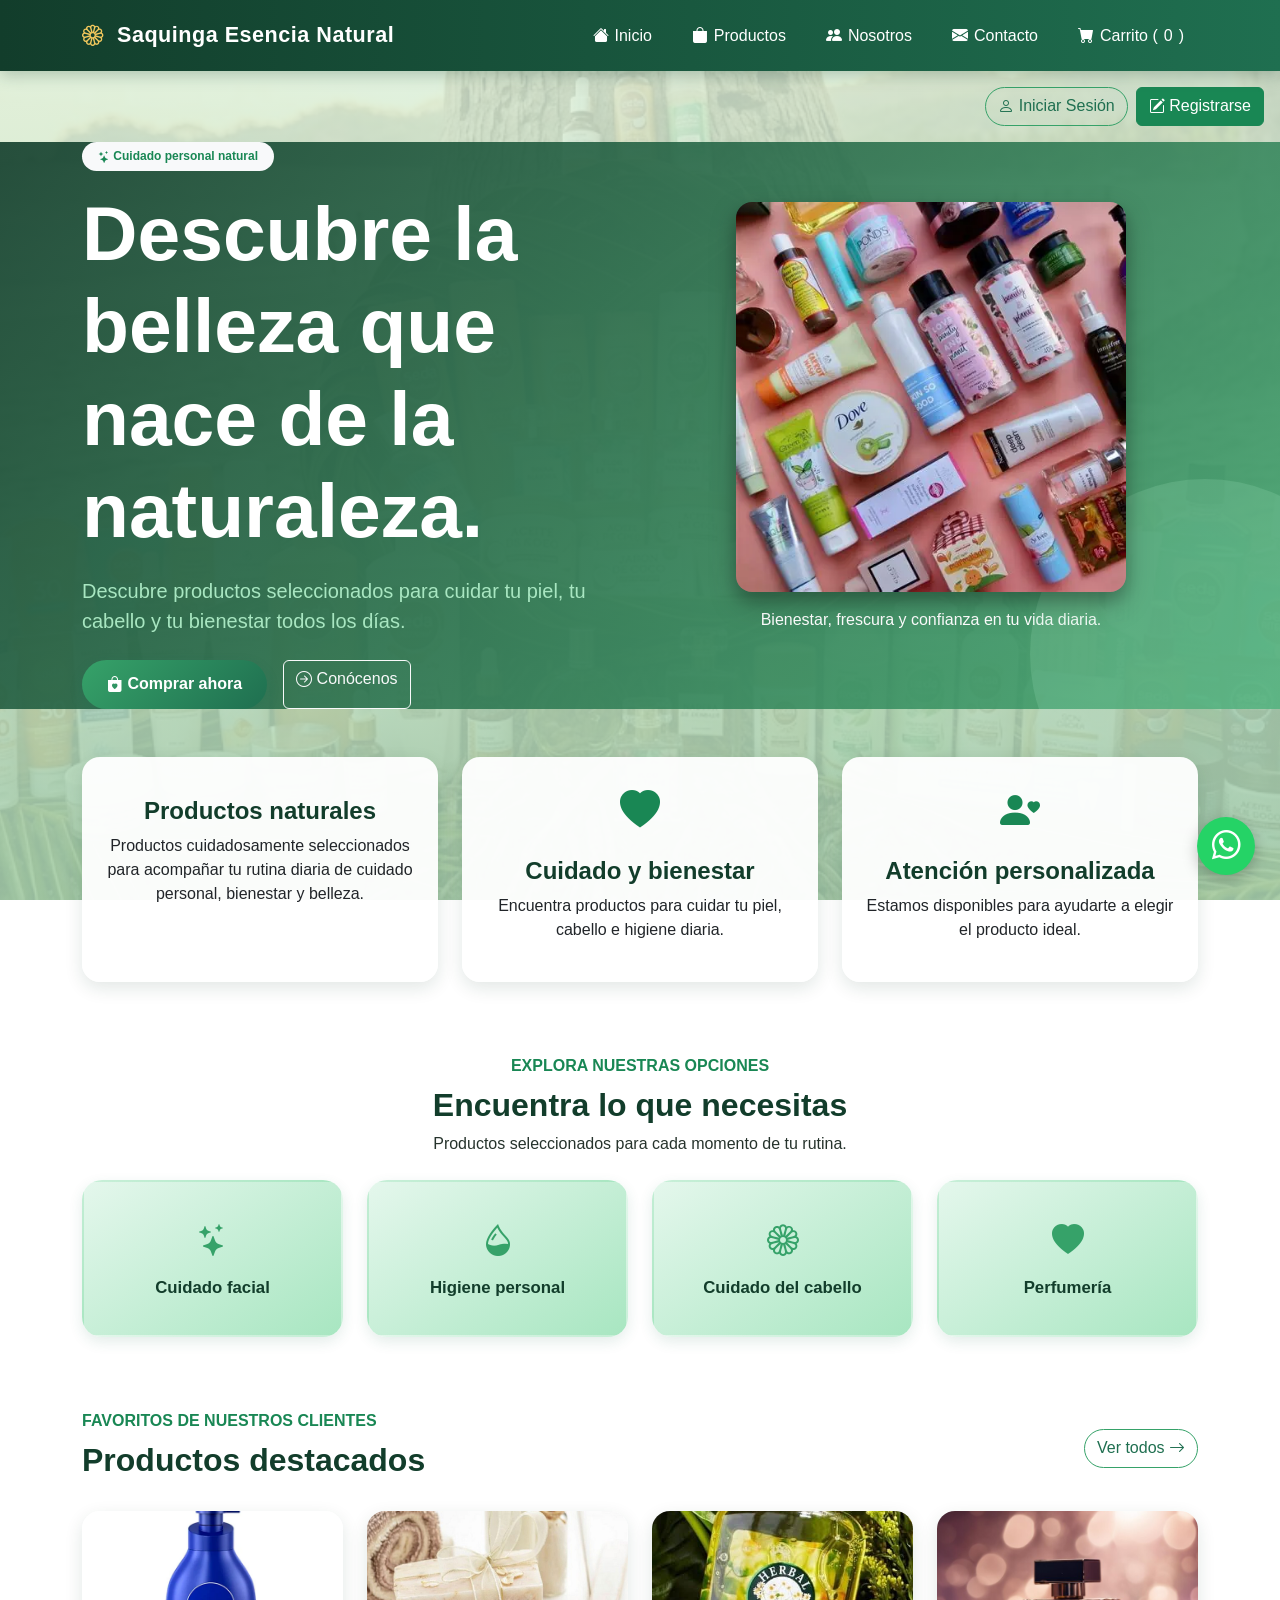
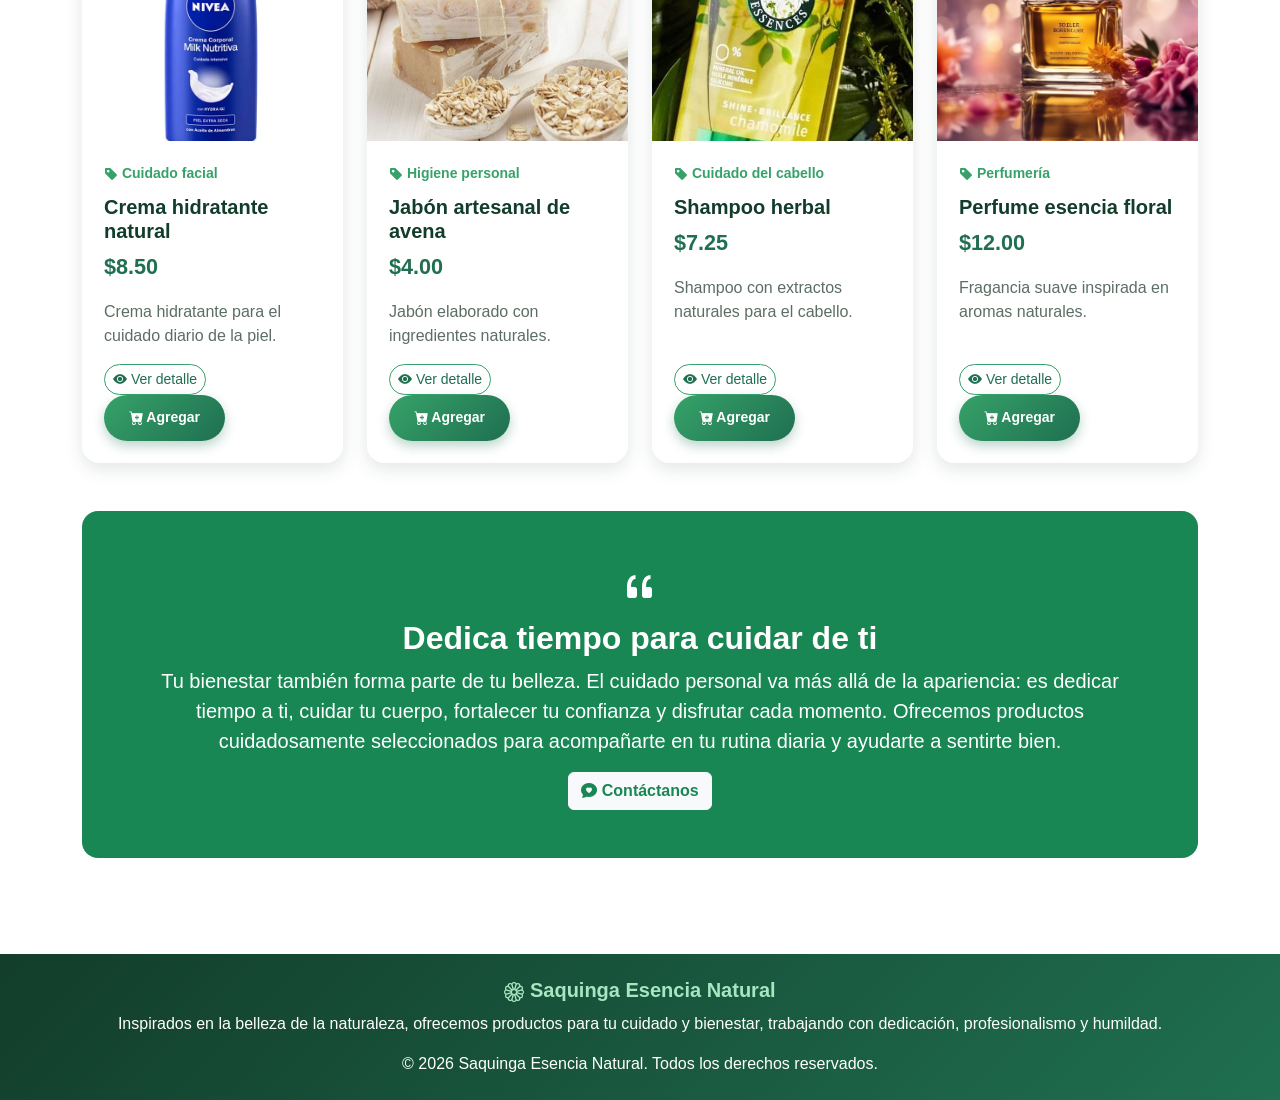
<file: index.html>
<!DOCTYPE html>
<html lang="es">

<head>
    <meta charset="UTF-8">
    <meta name="viewport" content="width=device-width, initial-scale=1.0">

    <meta 
        name="description"
        content="Saquinga Esencia Natural: productos de cuidado personal, belleza e higiene."
    >

    <title>Saquinga Esencia Natural | Cuidado personal</title>

    <!-- Bootstrap CSS -->
    <link 
        href="https://cdn.jsdelivr.net/npm/bootstrap@5.3.3/dist/css/bootstrap.min.css"
        rel="stylesheet"
    >

    <!-- Bootstrap Icons -->
    <link 
        rel="stylesheet"
        href="https://cdn.jsdelivr.net/npm/bootstrap-icons@1.11.3/font/bootstrap-icons.min.css"
    >

    <!-- Estilos propios -->
    <link rel="stylesheet" href="css/styles.css">
</head>

<body class="inicio-page">

    <!-- Barra de navegación -->
    <!-- Barra de navegación con botón de inicio de sesión -->
<header id="header">
    <!-- === BOTÓN Y FORMULARIO DE INICIO DE SESIÓN === -->
    <div class="d-flex justify-content-end align-items-center p-3">
        <button type="button" class="btn btn-outline-success me-2" data-bs-toggle="modal" data-bs-target="#modalLogin">
            <i class="bi bi-person"></i> Iniciar Sesión
        </button>
    </div>
</header>

<!-- Ventana emergente del formulario (fuera del header, antes de </body>) -->
<!-- === MODAL DE INICIO DE SESIÓN === -->
<div class="modal fade" id="modalLogin" tabindex="-1" aria-labelledby="modalLoginLabel" aria-hidden="true">
  <div class="modal-dialog modal-dialog-centered">
    <div class="modal-content border-0 shadow-lg">
      <div class="modal-header bg-light">
        <h5 class="modal-title w-100 text-center fw-bold text-success" id="modalLoginLabel">
          <i class="bi bi-person-circle me-2"></i>Iniciar Sesión
        </h5>
        <button type="button" class="btn-close" data-bs-dismiss="modal" aria-label="Cerrar"></button>
      </div>
      <div class="modal-body p-4">
        <form action="php/login.php" method="POST">
          <div class="mb-3">
            <label for="usuario" class="form-label fw-medium">Usuario o Correo</label>
            <div class="input-group">
              <span class="input-group-text bg-light"><i class="bi bi-envelope"></i></span>
              <input type="text" class="form-control" id="usuario" name="usuario" placeholder="Tu correo o usuario" required>
            </div>
          </div>

          <div class="mb-4">
            <label for="contrasena" class="form-label fw-medium">Contraseña</label>
            <div class="input-group">
              <span class="input-group-text bg-light"><i class="bi bi-lock"></i></span>
              <input type="password" class="form-control" id="contrasena" name="contrasena" placeholder="Tu contraseña" required>
            </div>
          </div>

          <div class="d-grid">
            <button type="submit" class="btn btn-success btn-lg fw-bold">
              <i class="bi bi-box-arrow-in-right me-2"></i>Entrar
            </button>
          </div>

          <div class="text-center mt-3">
            <a href="#" class="text-success text-decoration-none">¿Olvidaste tu contraseña?</a>
          </div>
        </form>
      </div>
      <div class="modal-footer justify-content-center bg-light">
        <p class="mb-0">¿No tienes cuenta? <a href="#" class="text-success fw-bold text-decoration-none">Regístrate aquí</a></p>
      </div>
    </div>
  </div>
</div>
<!-- Barra de navegación con botones -->
<header id="header">
    <div class="d-flex justify-content-end align-items-center p-3">
        <button type="button" class="btn btn-outline-success me-2" data-bs-toggle="modal" data-bs-target="#modalLogin">
            <i class="bi bi-person"></i> Iniciar Sesión
        </button>
        <!-- === NUEVO: Botón de Registro === -->
        <button type="button" class="btn btn-success" data-bs-toggle="modal" data-bs-target="#modalRegistro">
            <i class="bi bi-pencil-square"></i> Registrarse
        </button>
    </div>
</header>

<!-- === VENTANA DE INICIO DE SESIÓN (la que ya tenías) === -->
<div class="modal fade" id="modalLogin" tabindex="-1" aria-labelledby="modalLoginLabel" aria-hidden="true">
  <div class="modal-dialog modal-dialog-centered">
    <div class="modal-content border-0 shadow-lg">
      <div class="modal-header bg-light">
        <h5 class="modal-title w-100 text-center fw-bold text-success" id="modalLoginLabel">
          <i class="bi bi-person-circle me-2"></i>Iniciar Sesión
        </h5>
        <button type="button" class="btn-close" data-bs-dismiss="modal" aria-label="Cerrar"></button>
      </div>
      <div class="modal-body p-4">
        <form action="php/login.php" method="POST">
          <div class="mb-3">
            <label for="usuario" class="form-label fw-medium">Usuario o Correo</label>
            <div class="input-group">
              <span class="input-group-text bg-light"><i class="bi bi-envelope"></i></span>
              <input type="text" class="form-control" id="usuario" name="usuario" placeholder="Tu correo o usuario" required>
            </div>
          </div>
          <div class="mb-4">
            <label for="contrasena" class="form-label fw-medium">Contraseña</label>
            <div class="input-group">
              <span class="input-group-text bg-light"><i class="bi bi-lock"></i></span>
              <input type="password" class="form-control" id="contrasena" name="contrasena" placeholder="Tu contraseña" required>
            </div>
          </div>
          <div class="d-grid">
            <button type="submit" class="btn btn-success btn-lg fw-bold">
              <i class="bi bi-box-arrow-in-right me-2"></i>Entrar
            </button>
          </div>
          <div class="text-center mt-3">
            <a href="#" class="text-success text-decoration-none" data-bs-toggle="modal" data-bs-target="#modalRegistro" data-bs-dismiss="modal">
              ¿No tienes cuenta? Regístrate aquí
            </a>
          </div>
        </form>
      </div>
    </div>
  </div>
</div>

<!-- === NUEVO: VENTANA DE REGISTRO === -->
<div class="modal fade" id="modalRegistro" tabindex="-1" aria-labelledby="modalRegistroLabel" aria-hidden="true">
  <div class="modal-dialog modal-dialog-centered">
    <div class="modal-content border-0 shadow-lg">
      <div class="modal-header bg-light">
        <h5 class="modal-title w-100 text-center fw-bold text-success" id="modalRegistroLabel">
          <i class="bi bi-person-plus-fill me-2"></i>Crear Cuenta
        </h5>
        <button type="button" class="btn-close" data-bs-dismiss="modal" aria-label="Cerrar"></button>
      </div>
      <div class="modal-body p-4">
        <form action="php/registro.php" method="POST">
          <div class="mb-3">
            <label for="nombre_completo" class="form-label fw-medium">Nombre Completo</label>
            <div class="input-group">
              <span class="input-group-text bg-light"><i class="bi bi-card-text"></i></span>
              <input type="text" class="form-control" id="nombre_completo" name="nombre_completo" placeholder="Tu nombre completo" required>
            </div>
          </div>
          <div class="mb-3">
            <label for="usuario_reg" class="form-label fw-medium">Nombre de Usuario</label>
            <div class="input-group">
              <span class="input-group-text bg-light"><i class="bi bi-person"></i></span>
              <input type="text" class="form-control" id="usuario_reg" name="usuario" placeholder="Tu nombre de usuario" required>
            </div>
          </div>
          <div class="mb-3">
            <label for="correo" class="form-label fw-medium">Correo Electrónico</label>
            <div class="input-group">
              <span class="input-group-text bg-light"><i class="bi bi-envelope"></i></span>
              <input type="email" class="form-control" id="correo" name="correo" placeholder="tu@correo.com" required>
            </div>
          </div>
          <div class="mb-4">
            <label for="contrasena_reg" class="form-label fw-medium">Contraseña</label>
            <div class="input-group">
              <span class="input-group-text bg-light"><i class="bi bi-lock"></i></span>
              <input type="password" class="form-control" id="contrasena_reg" name="contrasena" placeholder="Crea una contraseña" required>
            </div>
          </div>
          <div class="d-grid">
            <button type="submit" class="btn btn-success btn-lg fw-bold">
              <i class="bi bi-check-circle me-2"></i>Crear Cuenta
            </button>
          </div>
          <div class="text-center mt-3">
            <a href="#" class="text-success text-decoration-none" data-bs-toggle="modal" data-bs-target="#modalLogin" data-bs-dismiss="modal">
              ¿Ya tienes cuenta? Inicia sesión
            </a>
          </div>
        </form>
      </div>
    </div>
  </div>
</div>

    <main>

        <!-- Portada principal -->
        <section class="hero">
            <div class="container">

                <div class="row align-items-center g-5">

                    <!-- Texto principal -->
                    <div class="col-lg-6">

                        <span class="badge rounded-pill bg-light text-success mb-3 px-3 py-2">
                            <i class="bi bi-stars"></i>
                            Cuidado personal natural
                        </span>

                        <h1>
                            Descubre la belleza que nace de la naturaleza.
                        </h1>

                        <p class="lead mt-3">
                            Descubre productos seleccionados para cuidar
                            tu piel, tu cabello y tu bienestar todos los días.
                        </p>

                        <div class="d-flex flex-wrap gap-3 mt-4">

                            <a 
                                href="productos.html"
                                class="btn btn-natural"
                            >
                                <i class="bi bi-bag-heart-fill"></i>
                                Comprar ahora
                            </a>

                            <a 
                                href="nosotros.html"
                                class="btn btn-outline-light"
                            >
                                <i class="bi bi-arrow-right-circle"></i>
                                Conócenos
                            </a>

                        </div>

                    </div>

                    <!-- Imagen de portada -->
                    <div class="col-lg-6 text-center">

                        <div class="hero-art">
                            <img 
                                src="img/portada.jpg"
                                alt="Productos naturales de Esencia Natural"
                                class="img-fluid rounded-4 shadow"
                            >
                        </div>

                        <p class="text-white mt-3">
                            Bienestar, frescura y confianza en tu vida diaria.
                        </p>

                    </div>

                </div>

            </div>
        </section>

        <!-- Beneficios -->
        <section class="container py-5">

            <div class="row g-4 text-center">

                <div class="col-md-4">
                    <div class="card h-100 p-4">

                        <i class="bi bi-leaf-fill fs-1 text-success"></i>

                        <h4 class="mt-3">
                            Productos naturales
                        </h4>

                        <p>
                            Productos cuidadosamente seleccionados
                            para acompañar tu rutina diaria de cuidado
                            personal, bienestar y belleza.
                        </p>

                    </div>
                </div>

                <div class="col-md-4">
                    <div class="card h-100 p-4">

                        <i class="bi bi-heart-fill fs-1 text-success"></i>

                        <h4 class="mt-3">
                            Cuidado y bienestar
                        </h4>

                        <p>
                            Encuentra productos para cuidar tu piel,
                            cabello e higiene diaria.
                        </p>

                    </div>
                </div>

                <div class="col-md-4">
                    <div class="card h-100 p-4">

                        <i class="bi bi-person-heart fs-1 text-success"></i>

                        <h4 class="mt-3">
                            Atención personalizada
                        </h4>

                        <p>
                            Estamos disponibles para ayudarte a elegir
                            el producto ideal.
                        </p>

                    </div>
                </div>

            </div>

        </section>

        <!-- Categorías -->
        <section class="container py-4">

            <div class="text-center mb-4">

                <span class="text-success fw-bold">
                    EXPLORA NUESTRAS OPCIONES
                </span>

                <h2 class="mt-2">
                    Encuentra lo que necesitas
                </h2>

                <p>
                    Productos seleccionados para cada momento de tu rutina.
                </p>

            </div>

            <div class="row g-4">

                <div class="col-sm-6 col-lg-3">
                    <a 
                        href="productos.html?cat=Cuidado facial"
                        class="category"
                    >
                        <i class="bi bi-stars"></i>
                        <br>
                        Cuidado facial
                    </a>
                </div>

                <div class="col-sm-6 col-lg-3">
                    <a 
                        href="productos.html?cat=Higiene personal"
                        class="category"
                    >
                        <i class="bi bi-droplet-half"></i>
                        <br>
                        Higiene personal
                    </a>
                </div>

                <div class="col-sm-6 col-lg-3">
                    <a 
                        href="productos.html?cat=Cuidado del cabello"
                        class="category"
                    >
                        <i class="bi bi-flower1"></i>
                        <br>
                        Cuidado del cabello
                    </a>
                </div>

                <div class="col-sm-6 col-lg-3">
                    <a 
                        href="productos.html?cat=Perfumería"
                        class="category"
                    >
                        <i class="bi bi-heart-fill"></i>
                        <br>
                        Perfumería
                    </a>
                </div>

            </div>

        </section>

        <!-- Productos destacados -->
        <section class="container py-5">

            <div class="d-flex justify-content-between align-items-center mb-4">

                <div>
                    <span class="text-success fw-bold">
                        FAVORITOS DE NUESTROS CLIENTES
                    </span>

                    <h2 class="mt-2">
                        Productos destacados
                    </h2>
                </div>

                <a 
                    href="productos.html"
                    class="btn btn-outline-success d-none d-md-block"
                >
                    Ver todos
                    <i class="bi bi-arrow-right"></i>
                </a>

            </div>

            <div 
                id="destacados"
                class="row g-4"
            >
                <!-- Los productos aparecerán mediante JavaScript -->
            </div>

            <div class="text-center mt-4 d-md-none">

                <a 
                    href="productos.html"
                    class="btn btn-outline-success"
                >
                    Ver todos los productos
                    <i class="bi bi-arrow-right"></i>
                </a>

            </div>

        </section>

        <!-- Frase promocional -->
        <section class="container pb-5">

            <div class="rounded-4 p-5 text-center bg-success text-white">

                <i class="bi bi-quote fs-1"></i>

                <h2 class="text-white">
                    Dedica tiempo para cuidar de ti
                </h2>

                <p class="lead">
                    Tu bienestar también forma parte de tu belleza.
                    El cuidado personal va más allá de la apariencia:
                    es dedicar tiempo a ti, cuidar tu cuerpo, fortalecer
                    tu confianza y disfrutar cada momento.

                    Ofrecemos productos cuidadosamente seleccionados
                    para acompañarte en tu rutina diaria y ayudarte a
                    sentirte bien.
                </p>

                <a 
                    href="contacto.html"
                    class="btn btn-light text-success fw-bold"
                >
                    <i class="bi bi-chat-heart-fill"></i>
                    Contáctanos
                </a>

            </div>

        </section>

        <!-- Botón flotante de WhatsApp -->
        <a 
            href="https://wa.me/593967240718?text=Hola,%20deseo%20información%20sobre%20sus%20productos"
            class="whatsapp-float"
            target="_blank"
            aria-label="Contactar por WhatsApp"
        >
            <i class="bi bi-whatsapp"></i>
        </a>

    </main>

    <!-- Pie de página creado por app.js -->
    <footer id="footer"></footer>

    <!-- Bootstrap JavaScript -->
    <script 
        src="https://cdn.jsdelivr.net/npm/bootstrap@5.3.3/dist/js/bootstrap.bundle.min.js">
    </script>

    <!-- Datos de productos -->
    <script src="js/datos.js"></script>

    <!-- Funciones principales -->
    <script src="js/app.js"></script>

    <!-- Mostrar productos destacados -->
    <script>
        document.addEventListener("DOMContentLoaded", function () {

            if (
                typeof productos !== "undefined" &&
                typeof mostrarProductos === "function"
            ) {
                mostrarProductos(
                    productos.slice(0, 4),
                    "destacados"
                );
            }

        });
    </script>

</body>

</html>
</file>
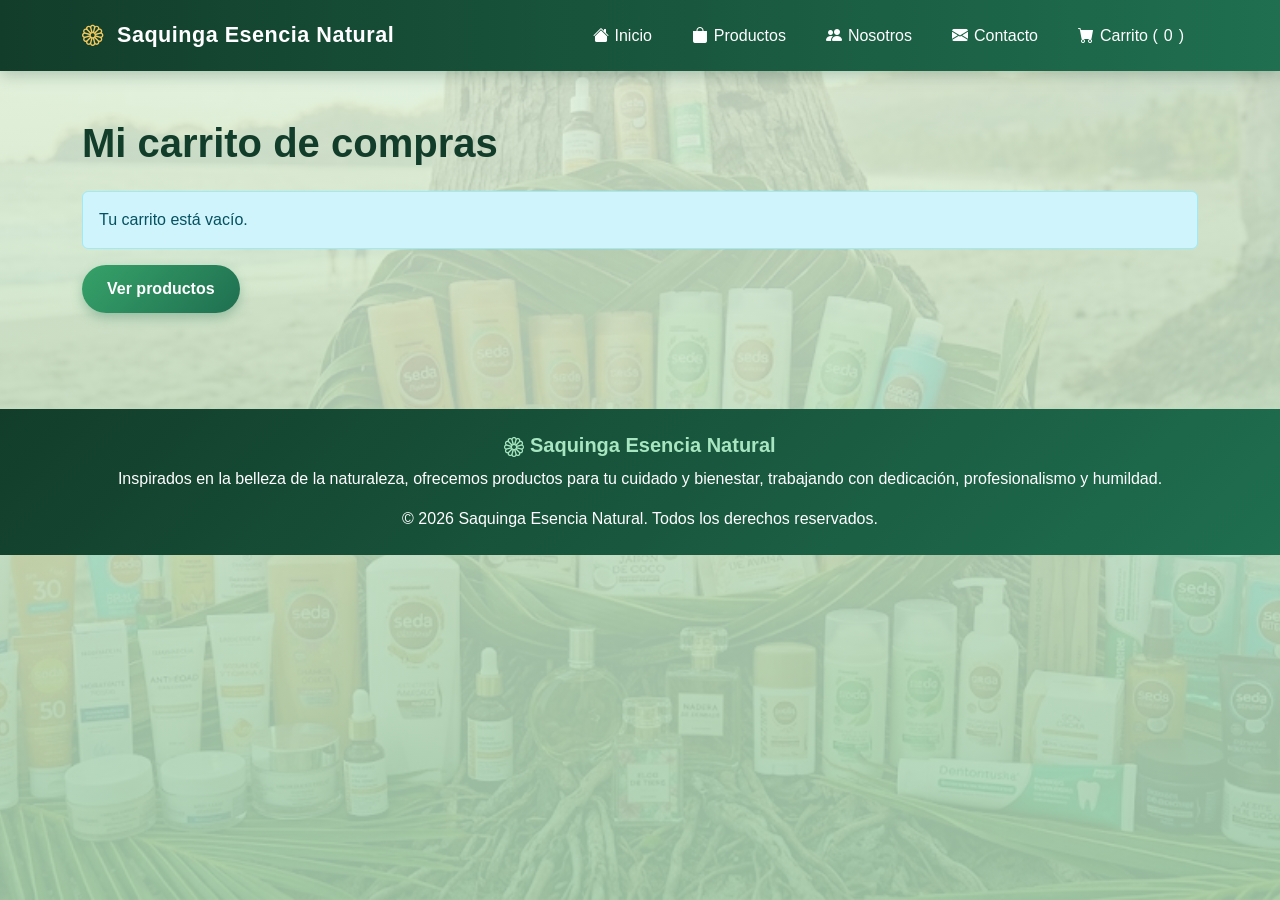
<file: carrito.html>
<!DOCTYPE html>
<html lang="es">

<head>
    <meta charset="UTF-8">
    <meta name="viewport" content="width=device-width, initial-scale=1.0">

    <title>Carrito | Esencia Natural</title>

    <link 
    href="https://cdn.jsdelivr.net/npm/bootstrap@5.3.3/dist/css/bootstrap.min.css"
    rel="stylesheet">

<link 
    rel="stylesheet"
    href="https://cdn.jsdelivr.net/npm/bootstrap-icons@1.11.3/font/bootstrap-icons.min.css">

<link rel="stylesheet" href="css/styles.css">
</head>

<body>

    <header id="header"></header>

    <main class="container py-5">

        <h1 class="mb-4">
            Mi carrito de compras
        </h1>

        <div id="contenido-carrito">
            <!-- El carrito aparecerá con JavaScript -->
        </div>

    </main>

    <footer id="footer"></footer>

    <script 
        src="https://cdn.jsdelivr.net/npm/bootstrap@5.3.3/dist/js/bootstrap.bundle.min.js">
    </script>

    <script src="js/datos.js"></script>
    <script src="js/app.js"></script>

    <script>
        function mostrarCarrito() {

            const contenedor =
                document.getElementById("contenido-carrito");

            if (carrito.length === 0) {
                contenedor.innerHTML = `
                    <div class="alert alert-info">
                        Tu carrito está vacío.
                    </div>

                    <a href="productos.html"
                       class="btn btn-natural">
                        Ver productos
                    </a>
                `;

                return;
            }

            let total = 0;

            let contenido = `
                <div class="table-responsive">
                    <table class="table align-middle">
                        <thead>
                            <tr>
                                <th>Producto</th>
                                <th>Precio</th>
                                <th>Cantidad</th>
                                <th>Subtotal</th>
                                <th>Acción</th>
                            </tr>
                        </thead>

                        <tbody>
            `;

            carrito.forEach(function (producto, indice) {

                const subtotal =
                    producto.precio * producto.cantidad;

                total += subtotal;

                contenido += `
                    <tr>
                        <td>
                            ${producto.nombre}
                        </td>

                        <td>
                            $${producto.precio.toFixed(2)}
                        </td>

                        <td>
                            <button 
                                class="btn btn-sm btn-outline-secondary"
                                onclick="cambiarCantidad(${indice}, -1)">
                                −
                            </button>

                            <span class="mx-2">
                                ${producto.cantidad}
                            </span>

                            <button 
                                class="btn btn-sm btn-outline-secondary"
                                onclick="cambiarCantidad(${indice}, 1)">
                                +
                            </button>
                        </td>

                        <td>
                            $${subtotal.toFixed(2)}
                        </td>

                        <td>
                            <button 
                                class="btn btn-sm btn-outline-danger"
                                onclick="eliminarProducto(${indice})">
                                Eliminar
                            </button>
                        </td>
                    </tr>
                `;
            });

            contenido += `
                        </tbody>
                    </table>
                </div>

                <div class="text-end mt-4">
                    <h3>
                        Total:
                        $${total.toFixed(2)}
                    </h3>

                    <button 
                        class="btn btn-success"
                        onclick="confirmarPedido(${total})">
                        Confirmar pedido por WhatsApp
                    </button>

                    <button 
                        class="btn btn-outline-danger"
                        onclick="vaciarCarrito()">
                        Vaciar carrito
                    </button>
                </div>
            `;

            contenedor.innerHTML = contenido;
        }

        function cambiarCantidad(indice, cantidad) {

            carrito[indice].cantidad += cantidad;

            if (carrito[indice].cantidad <= 0) {
                carrito.splice(indice, 1);
            }

            guardarCarrito();
            actualizarContador();
            mostrarCarrito();
        }

        function eliminarProducto(indice) {

            carrito.splice(indice, 1);

            guardarCarrito();
            actualizarContador();
            mostrarCarrito();
        }

        function vaciarCarrito() {

            carrito = [];

            guardarCarrito();
            actualizarContador();
            mostrarCarrito();
        }

        function confirmarPedido(total) {

            const productosPedido = carrito
                .map(producto =>
                    `${producto.nombre} x${producto.cantidad}`
                )
                .join(", ");

            const mensaje =
                `Hola, deseo realizar un pedido en Esencia Natural. ` +
                `Productos: ${productosPedido}. ` +
                `Total: $${total.toFixed(2)}`;

            const url =
                "https://wa.me/0967240718?text=" +
                encodeURIComponent(mensaje);

            window.open(url, "_blank");
        }

        document.addEventListener("DOMContentLoaded", function () {
            mostrarCarrito();
        });
    </script>

</body>

</html>
</file>
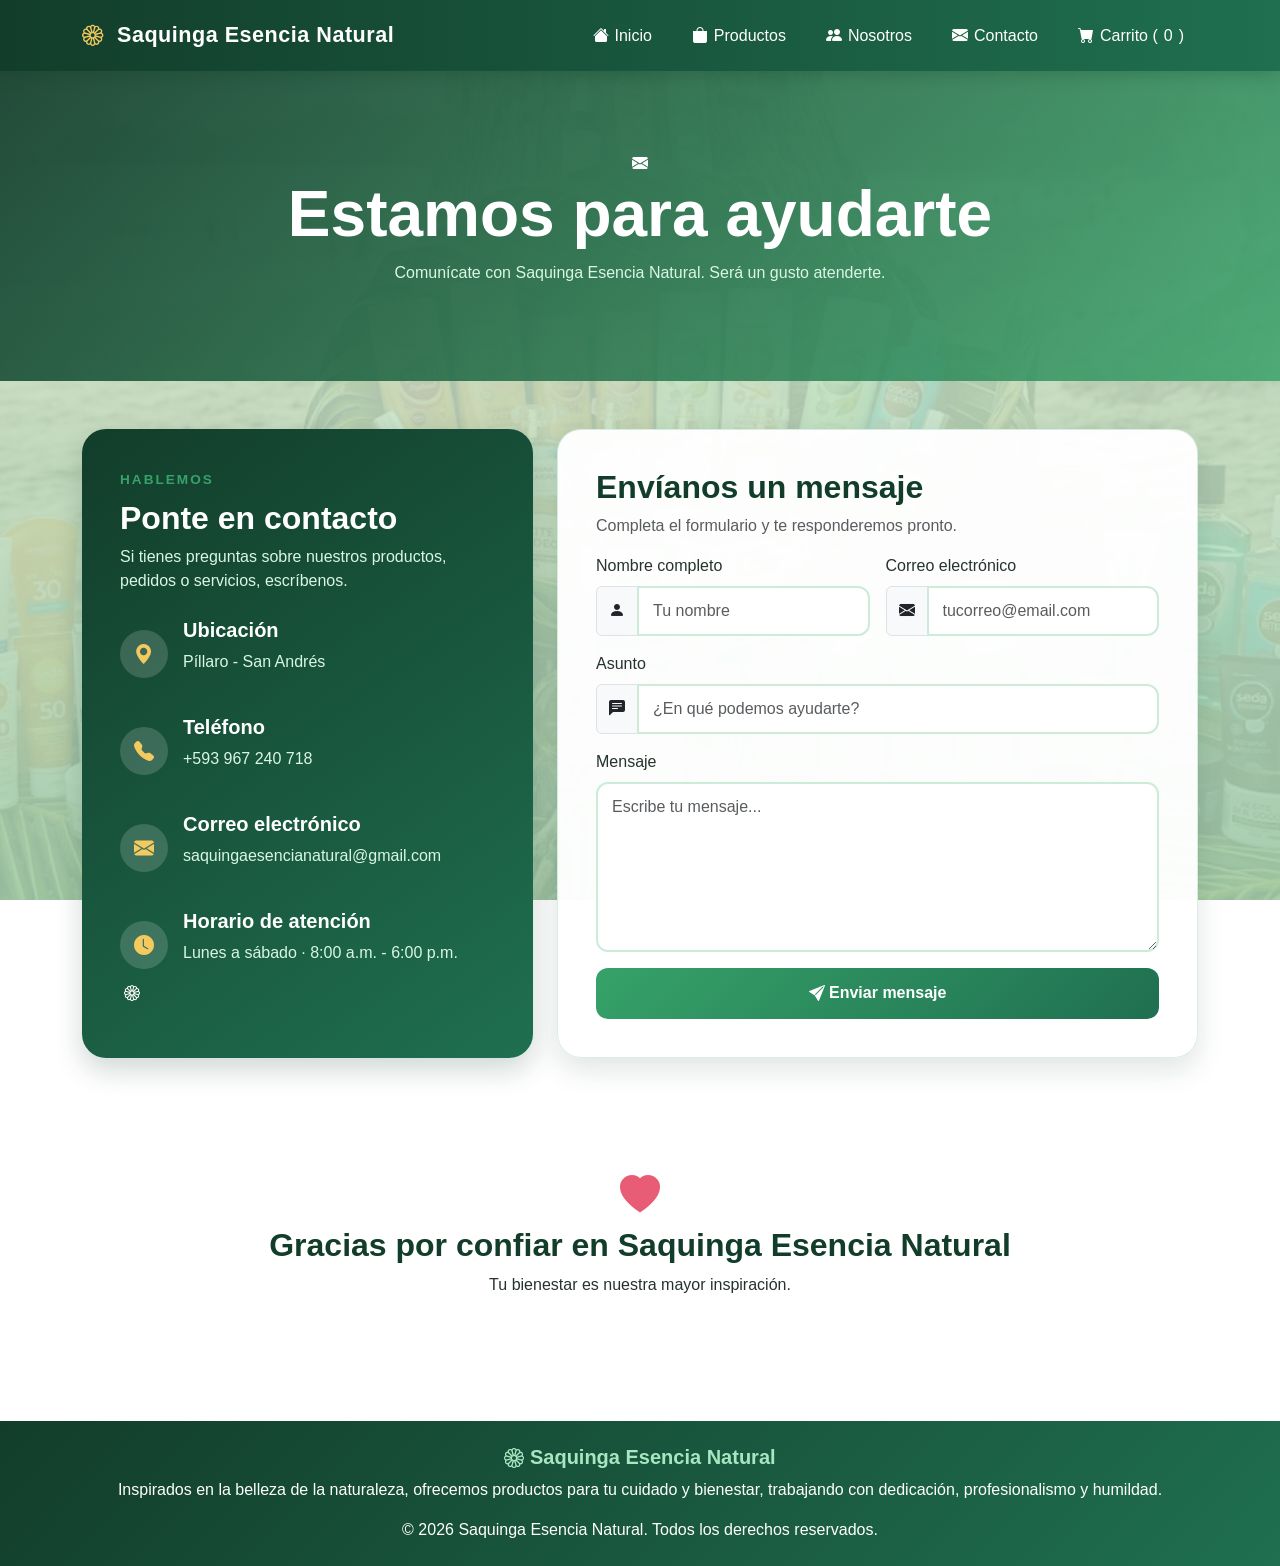
<file: contacto.html>
<!DOCTYPE html>
<html lang="es">

<head>
    <meta charset="UTF-8">
    <meta name="viewport" content="width=device-width, initial-scale=1.0">

    <meta
        name="description"
        content="Contacta con Saquinga Esencia Natural."
    >

    <title>Contacto | Esencia Natural</title>

    <!-- Bootstrap CSS -->
    <link
        href="https://cdn.jsdelivr.net/npm/bootstrap@5.3.3/dist/css/bootstrap.min.css"
        rel="stylesheet"
    >

    <!-- Bootstrap Icons -->
    <link
        rel="stylesheet"
        href="https://cdn.jsdelivr.net/npm/bootstrap-icons@1.11.3/font/bootstrap-icons.min.css"
    >

    <!-- Estilos propios -->
    <link rel="stylesheet" href="css/styles.css">
</head>

<body class="contacto-page">

    <!-- Barra de navegación creada por app.js -->
    <header id="header"></header>

    <main>

        <!-- Encabezado -->
        <section class="contacto-banner">

            <div class="container text-center">

                <i class="bi bi-envelope-fill"></i>

                <h1>
                    Estamos para ayudarte
                </h1>

                <p>
                    Comunícate con Saquinga Esencia Natural.
                    Será un gusto atenderte.
                </p>

            </div>

        </section>

        <!-- Información y formulario -->
        <section class="container py-5">

            <div class="row g-4 align-items-stretch">

                <!-- Información de contacto -->
                <div class="col-lg-5">

                    <div class="contact-info-card h-100">

                        <span class="section-label">
                            HABLEMOS
                        </span>

                        <h2 class="mt-2">
                            Ponte en contacto
                        </h2>

                        <p>
                            Si tienes preguntas sobre nuestros productos,
                            pedidos o servicios, escríbenos.
                        </p>

                        <div class="contact-item">

                            <div class="contact-icon">
                                <i class="bi bi-geo-alt-fill"></i>
                            </div>

                            <div>
                                <h5>Ubicación</h5>
                                <p>Píllaro - San Andrés</p>
                            </div>

                        </div>

                        <div class="contact-item">

                            <div class="contact-icon">
                                <i class="bi bi-telephone-fill"></i>
                            </div>

                            <div>
                                <h5>Teléfono</h5>
                                <p>+593 967 240 718</p>
                            </div>

                        </div>

                        <div class="contact-item">

                            <div class="contact-icon">
                                <i class="bi bi-envelope-fill"></i>
                            </div>

                            <div>
                                <h5>Correo electrónico</h5>
                                <p>saquingaesencianatural@gmail.com</p>
                            </div>

                        </div>

                        <div class="contact-item">

                            <div class="contact-icon">
                                <i class="bi bi-clock-fill"></i>
                            </div>

                            <div>
                                <h5>Horario de atención</h5>
                                <p>
                                    Lunes a sábado · 8:00 a.m. - 6:00 p.m.
                                </p>
                            </div>

                        </div>

                        <div class="contact-leaves">
                            <i class="bi bi-leaf-fill"></i>
                            <i class="bi bi-flower1"></i>
                            <i class="bi bi-leaf-fill"></i>
                        </div>

                    </div>

                </div>

                <!-- Formulario -->
                <div class="col-lg-7">

                    <div class="contact-form-card h-100">

                        <h2>
                            Envíanos un mensaje
                        </h2>

                        <p class="text-muted">
                            Completa el formulario y te responderemos pronto.
                        </p>

                        <form id="form-contacto">

                            <div class="row g-3">

                                <div class="col-md-6">

                                    <label
                                        for="nombre"
                                        class="form-label"
                                    >
                                        Nombre completo
                                    </label>

                                    <div class="input-group">

                                        <span class="input-group-text">
                                            <i class="bi bi-person-fill"></i>
                                        </span>

                                        <input
                                            type="text"
                                            id="nombre"
                                            class="form-control"
                                            placeholder="Tu nombre"
                                            required
                                        >

                                    </div>

                                </div>

                                <div class="col-md-6">

                                    <label
                                        for="correo"
                                        class="form-label"
                                    >
                                        Correo electrónico
                                    </label>

                                    <div class="input-group">

                                        <span class="input-group-text">
                                            <i class="bi bi-envelope-fill"></i>
                                        </span>

                                        <input
                                            type="email"
                                            id="correo"
                                            class="form-control"
                                            placeholder="tucorreo@email.com"
                                            required
                                        >

                                    </div>

                                </div>

                                <div class="col-12">

                                    <label
                                        for="asunto"
                                        class="form-label"
                                    >
                                        Asunto
                                    </label>

                                    <div class="input-group">

                                        <span class="input-group-text">
                                            <i class="bi bi-chat-left-text-fill"></i>
                                        </span>

                                        <input
                                            type="text"
                                            id="asunto"
                                            class="form-control"
                                            placeholder="¿En qué podemos ayudarte?"
                                            required
                                        >

                                    </div>

                                </div>

                                <div class="col-12">

                                    <label
                                        for="mensaje"
                                        class="form-label"
                                    >
                                        Mensaje
                                    </label>

                                    <textarea
                                        id="mensaje"
                                        class="form-control"
                                        rows="6"
                                        placeholder="Escribe tu mensaje..."
                                        required
                                    ></textarea>

                                </div>

                                <div class="col-12">

                                    <button
                                        type="submit"
                                        class="btn btn-contacto w-100"
                                    >
                                        <i class="bi bi-send-fill"></i>
                                        Enviar mensaje
                                    </button>

                                </div>

                            </div>

                        </form>

                        <div id="mensaje-contacto"></div>

                    </div>

                </div>

            </div>

        </section>

        <!-- Mensaje final -->
        <section class="contacto-final text-center">

            <div class="container">

                <i class="bi bi-heart-fill"></i>

                <h2>
                    Gracias por confiar en Saquinga Esencia Natural
                </h2>

                <p>
                    Tu bienestar es nuestra mayor inspiración.
                </p>

            </div>

        </section>

    </main>

    <!-- Pie de página creado por app.js -->
    <footer id="footer"></footer>

    <!-- Bootstrap JavaScript -->
    <script
        src="https://cdn.jsdelivr.net/npm/bootstrap@5.3.3/dist/js/bootstrap.bundle.min.js">
    </script>

    <!-- Datos de productos -->
    <script src="js/datos.js"></script>

    <!-- Funciones principales -->
    <script src="js/app.js"></script>

    <!-- Validación del formulario -->
    <script>
        document.addEventListener("DOMContentLoaded", function () {

            const formulario = document.getElementById("form-contacto");

            if (!formulario) {
                return;
            }

            formulario.addEventListener("submit", function (evento) {

                evento.preventDefault();

                const nombre = document
                    .getElementById("nombre")
                    .value;

                document.getElementById(
                    "mensaje-contacto"
                ).innerHTML = `
                    <div class="alert alert-success mt-4">
                        <i class="bi bi-check-circle-fill"></i>
                        Gracias, ${nombre}.
                        Tu mensaje fue enviado correctamente.
                    </div>
                `;

                formulario.reset();

            });

        });
    </script>

</body>

</html>
</file>
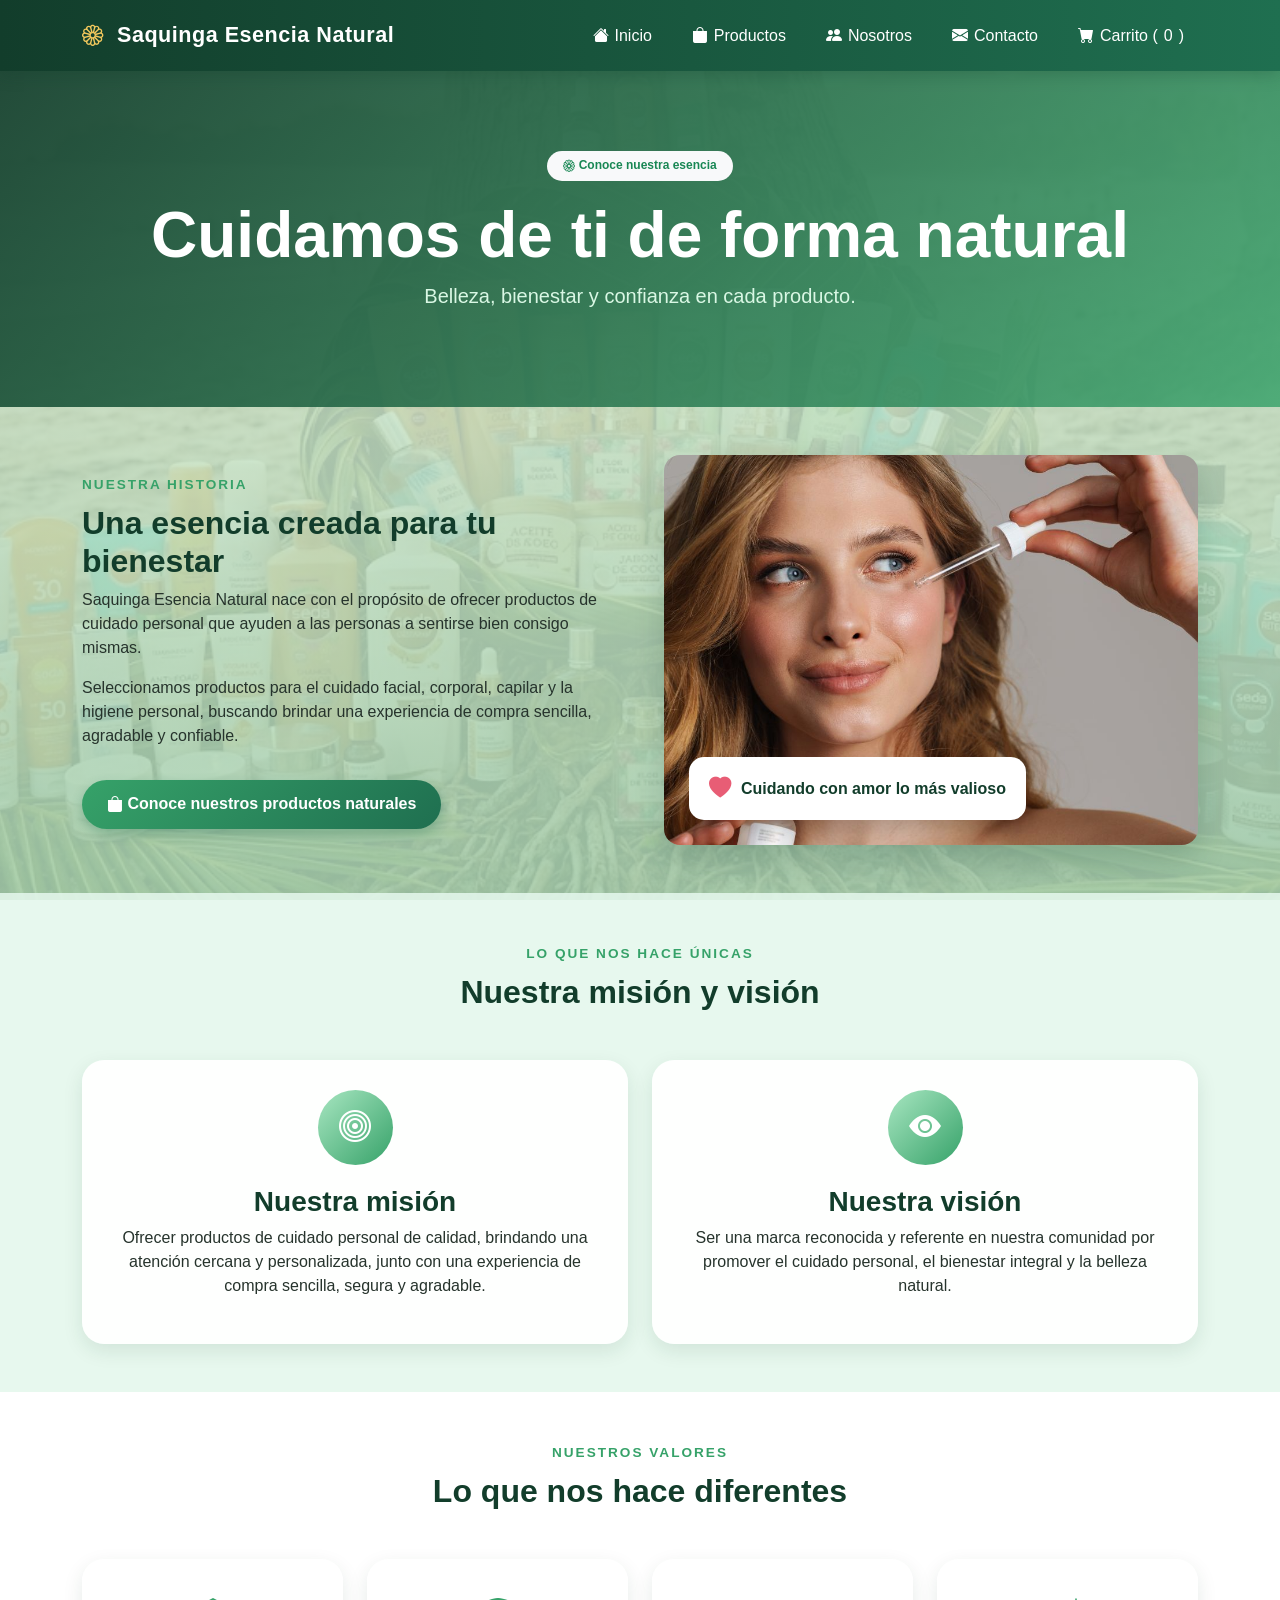
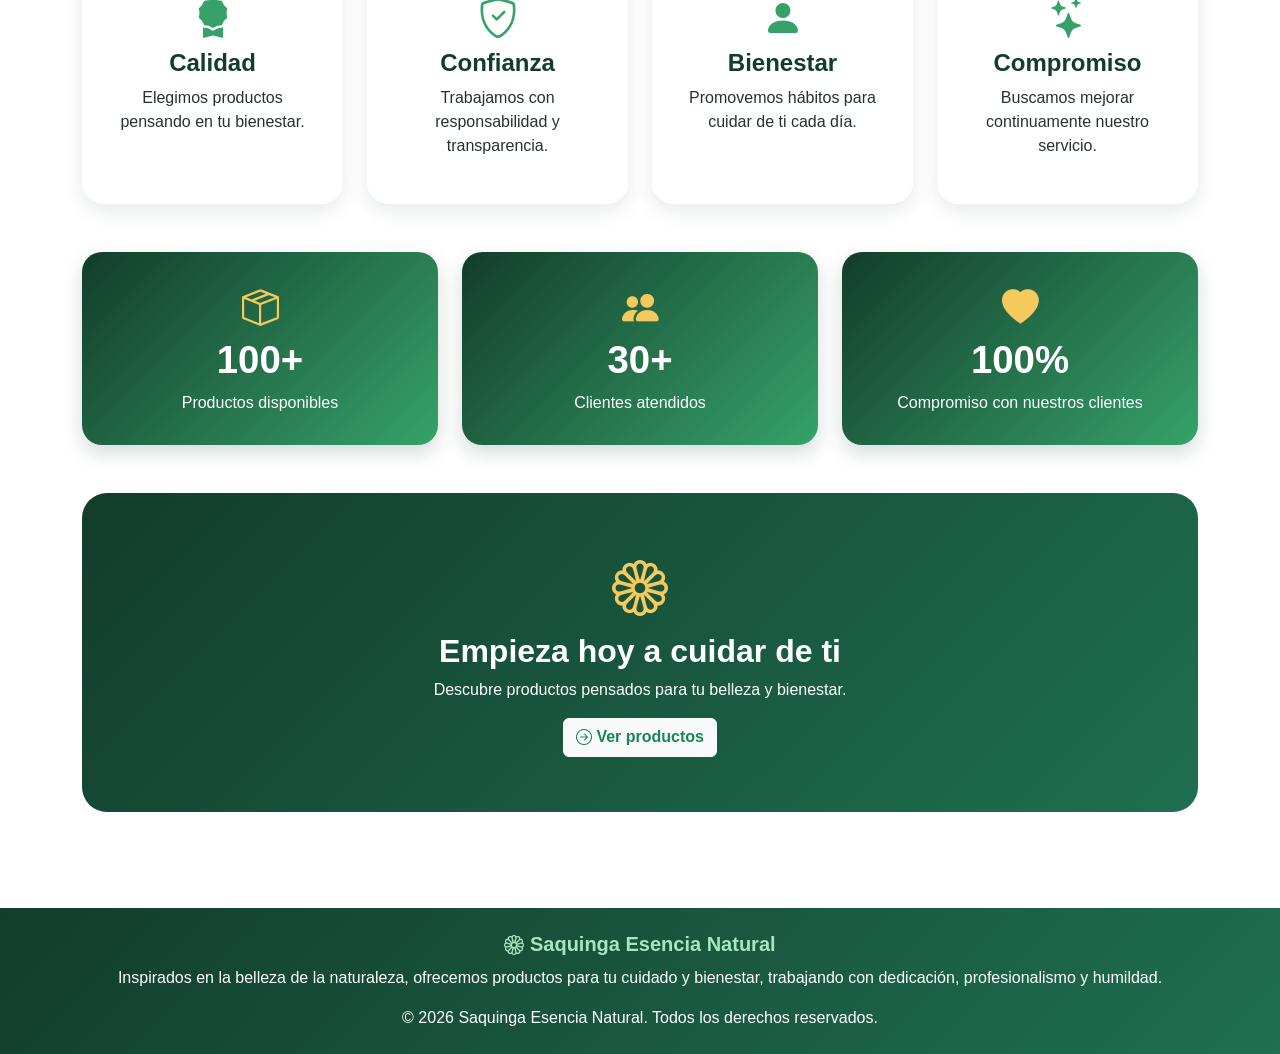
<file: nosotros.html>
<!DOCTYPE html>
<html lang="es">

<head>
    <meta charset="UTF-8">
    <meta name="viewport" content="width=device-width, initial-scale=1.0">

    <meta
        name="description"
        content="Conoce la historia, misión y valores de Saquinga Esencia Natural."
    >

    <title>Nosotros | Esencia Natural</title>

    <!-- Bootstrap CSS -->
    <link
        href="https://cdn.jsdelivr.net/npm/bootstrap@5.3.3/dist/css/bootstrap.min.css"
        rel="stylesheet"
    >

    <!-- Bootstrap Icons -->
    <link
        rel="stylesheet"
        href="https://cdn.jsdelivr.net/npm/bootstrap-icons@1.11.3/font/bootstrap-icons.min.css"
    >

    <!-- Estilos propios -->
    <link rel="stylesheet" href="css/styles.css">
</head>

<body class="nosotros-page">

    <!-- Barra de navegación creada por app.js -->
    <header id="header"></header>

    <main>

        <!-- Encabezado -->
        <section class="about-hero">

            <div class="container text-center">

                <span class="badge rounded-pill bg-light text-success px-3 py-2">
                    <i class="bi bi-flower1"></i>
                    Conoce nuestra esencia
                </span>

                <h1 class="mt-3">
                    Cuidamos de ti de forma natural
                </h1>

                <p class="lead">
                    Belleza, bienestar y confianza en cada producto.
                </p>

            </div>

        </section>

        <!-- Historia -->
        <section class="container py-5">

            <div class="row align-items-center g-5">

                <div class="col-lg-6">

                    <span class="section-label">
                        NUESTRA HISTORIA
                    </span>

                    <h2 class="mt-2">
                        Una esencia creada para tu bienestar
                    </h2>

                    <p>
                        Saquinga Esencia Natural nace con el propósito de
                        ofrecer productos de cuidado personal que ayuden
                        a las personas a sentirse bien consigo mismas.
                    </p>

                    <p>
                        Seleccionamos productos para el cuidado facial,
                        corporal, capilar y la higiene personal, buscando
                        brindar una experiencia de compra sencilla,
                        agradable y confiable.
                    </p>

                    <a
                        href="productos.html"
                        class="btn btn-natural mt-3"
                    >
                        <i class="bi bi-bag-fill"></i>
                        Conoce nuestros productos naturales
                    </a>

                </div>

                <div class="col-lg-6">

                    <div class="about-image-box">

                        <img
                            src="img/portada1.jpg"
                            alt="Productos de Saquinga Esencia Natural"
                            class="img-fluid rounded-4"
                        >

                        <div class="about-floating-card">

                            <i class="bi bi-heart-fill"></i>

                            <span>
                                Cuidando con amor lo más valioso
                            </span>

                        </div>

                    </div>

                </div>

            </div>

        </section>

        <!-- Misión y visión -->
        <section class="about-values py-5">

            <div class="container">

                <div class="text-center mb-5">

                    <span class="section-label">
                        LO QUE NOS HACE ÚNICAS
                    </span>

                    <h2 class="mt-2">
                        Nuestra misión y visión
                    </h2>

                </div>

                <div class="row g-4">

                    <div class="col-md-6">

                        <div class="value-card h-100">

                            <div class="value-icon">
                                <i class="bi bi-bullseye"></i>
                            </div>

                            <h3>
                                Nuestra misión
                            </h3>

                            <p>
                                Ofrecer productos de cuidado personal
                                de calidad, brindando una atención cercana
                                y personalizada, junto con una experiencia
                                de compra sencilla, segura y agradable.
                            </p>

                        </div>

                    </div>

                    <div class="col-md-6">

                        <div class="value-card h-100">

                            <div class="value-icon">
                                <i class="bi bi-eye-fill"></i>
                            </div>

                            <h3>
                                Nuestra visión
                            </h3>

                            <p>
                                Ser una marca reconocida y referente en
                                nuestra comunidad por promover el cuidado
                                personal, el bienestar integral y la belleza
                                natural.
                            </p>

                        </div>

                    </div>

                </div>

            </div>

        </section>

        <!-- Valores -->
        <section class="container py-5">

            <div class="text-center mb-5">

                <span class="section-label">
                    NUESTROS VALORES
                </span>

                <h2 class="mt-2">
                    Lo que nos hace diferentes
                </h2>

            </div>

            <div class="row g-4 text-center">

                <div class="col-sm-6 col-lg-3">

                    <div class="mini-value">

                        <i class="bi bi-award-fill"></i>

                        <h4>
                            Calidad
                        </h4>

                        <p>
                            Elegimos productos pensando en tu bienestar.
                        </p>

                    </div>

                </div>

                <div class="col-sm-6 col-lg-3">

                    <div class="mini-value">

                        <i class="bi bi-shield-check"></i>

                        <h4>
                            Confianza
                        </h4>

                        <p>
                            Trabajamos con responsabilidad y transparencia.
                        </p>

                    </div>

                </div>

                <div class="col-sm-6 col-lg-3">

                    <div class="mini-value">

                        <i class="bi bi-person-fill"></i>

                        <h4>
                            Bienestar
                        </h4>

                        <p>
                            Promovemos hábitos para cuidar de ti cada día.
                        </p>

                    </div>

                </div>

                <div class="col-sm-6 col-lg-3">

                    <div class="mini-value">

                        <i class="bi bi-stars"></i>

                        <h4>
                            Compromiso
                        </h4>

                        <p>
                            Buscamos mejorar continuamente nuestro servicio.
                        </p>

                    </div>

                </div>

            </div>

        </section>

        <!-- Estadísticas -->
        <section class="container pb-5">

            <div class="row g-4 text-center">

                <div class="col-md-4">

                    <div class="stat-card">

                        <i class="bi bi-box-seam"></i>

                        <h3>
                            100+
                        </h3>

                        <p>
                            Productos disponibles
                        </p>

                    </div>

                </div>

                <div class="col-md-4">

                    <div class="stat-card">

                        <i class="bi bi-people-fill"></i>

                        <h3>
                            30+
                        </h3>

                        <p>
                            Clientes atendidos
                        </p>

                    </div>

                </div>

                <div class="col-md-4">

                    <div class="stat-card">

                        <i class="bi bi-heart-fill"></i>

                        <h3>
                            100%
                        </h3>

                        <p>
                            Compromiso con nuestros clientes
                        </p>

                    </div>

                </div>

            </div>

        </section>

        <!-- Invitación final -->
        <section class="container pb-5">

            <div class="about-cta text-center">

                <i class="bi bi-flower1"></i>

                <h2>
                    Empieza hoy a cuidar de ti
                </h2>

                <p>
                    Descubre productos pensados para tu belleza y bienestar.
                </p>

                <a
                    href="productos.html"
                    class="btn btn-light text-success fw-bold"
                >
                    <i class="bi bi-arrow-right-circle"></i>
                    Ver productos
                </a>

            </div>

        </section>

    </main>

    <!-- Pie de página creado por app.js -->
    <footer id="footer"></footer>

    <!-- Bootstrap JavaScript -->
    <script
        src="https://cdn.jsdelivr.net/npm/bootstrap@5.3.3/dist/js/bootstrap.bundle.min.js">
    </script>

    <!-- Datos de productos -->
    <script src="js/datos.js"></script>

    <!-- Funciones principales -->
    <script src="js/app.js"></script>

</body>

</html>
</file>
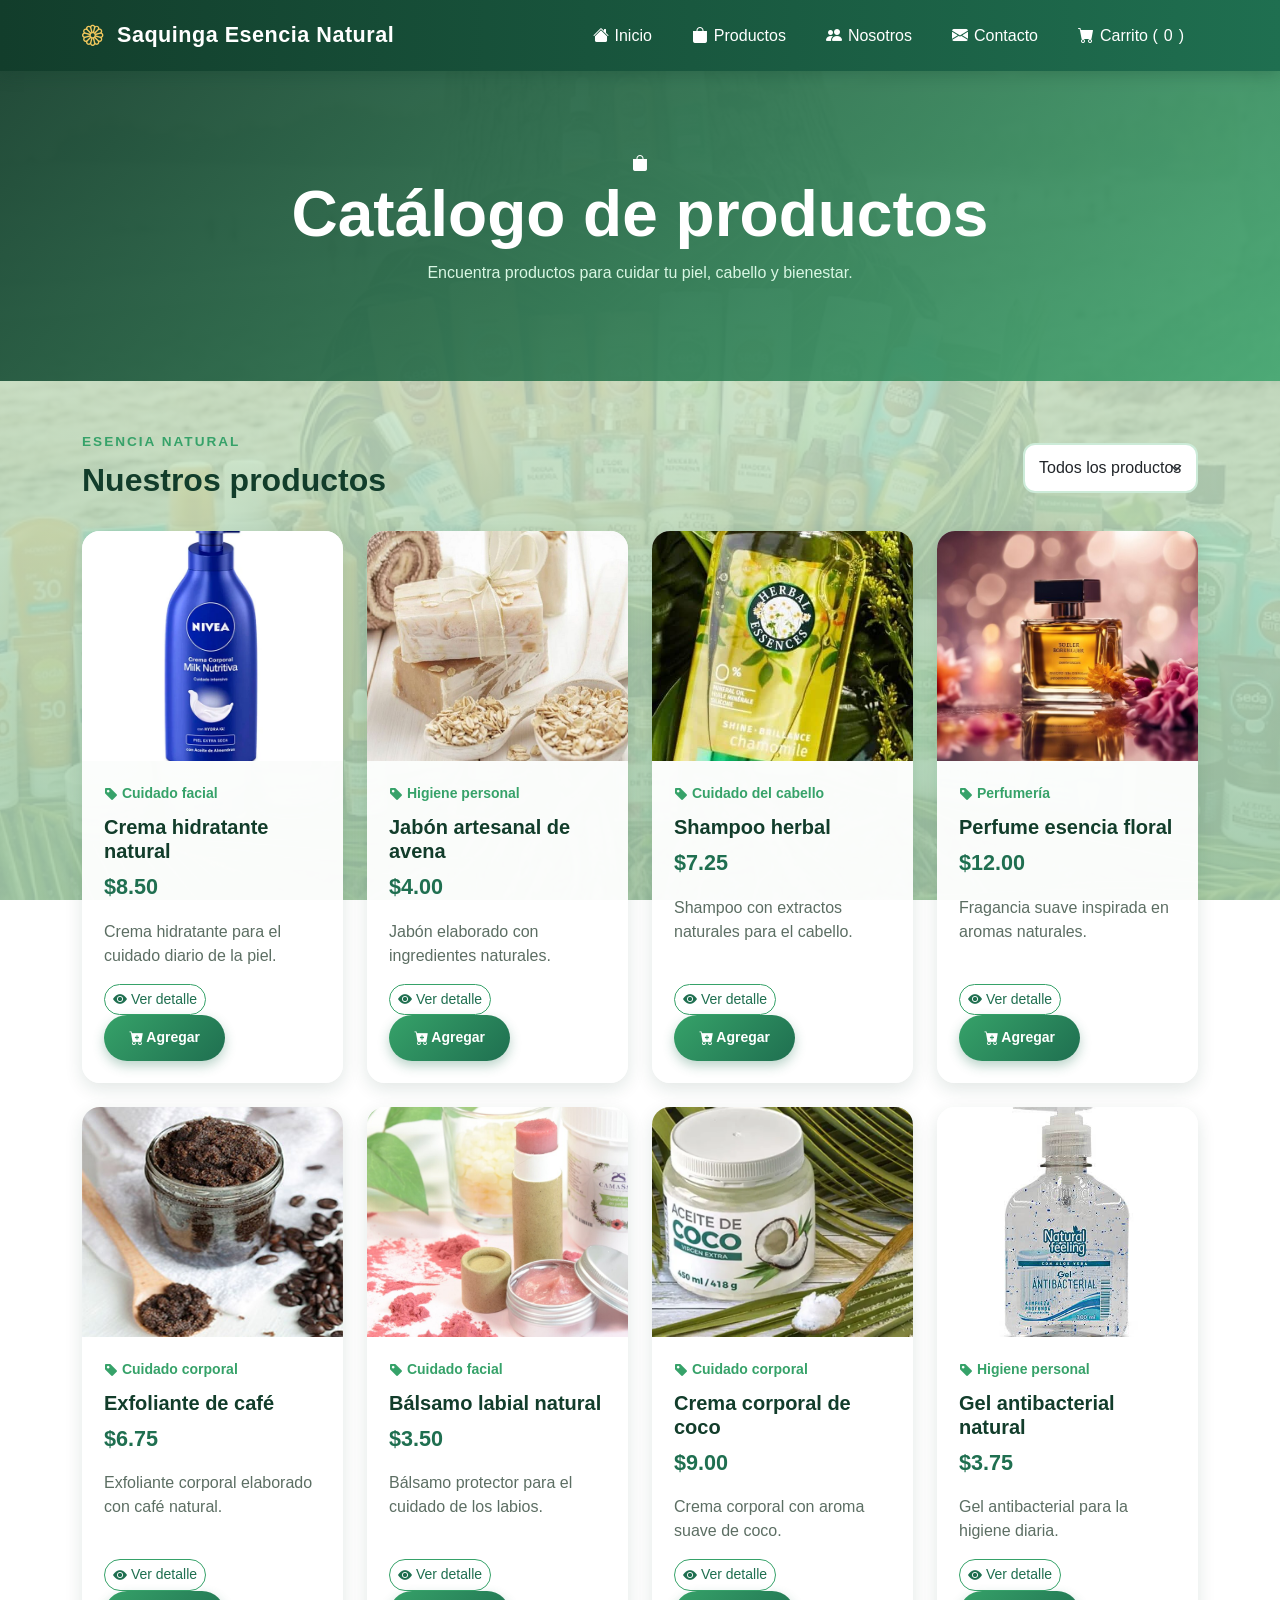
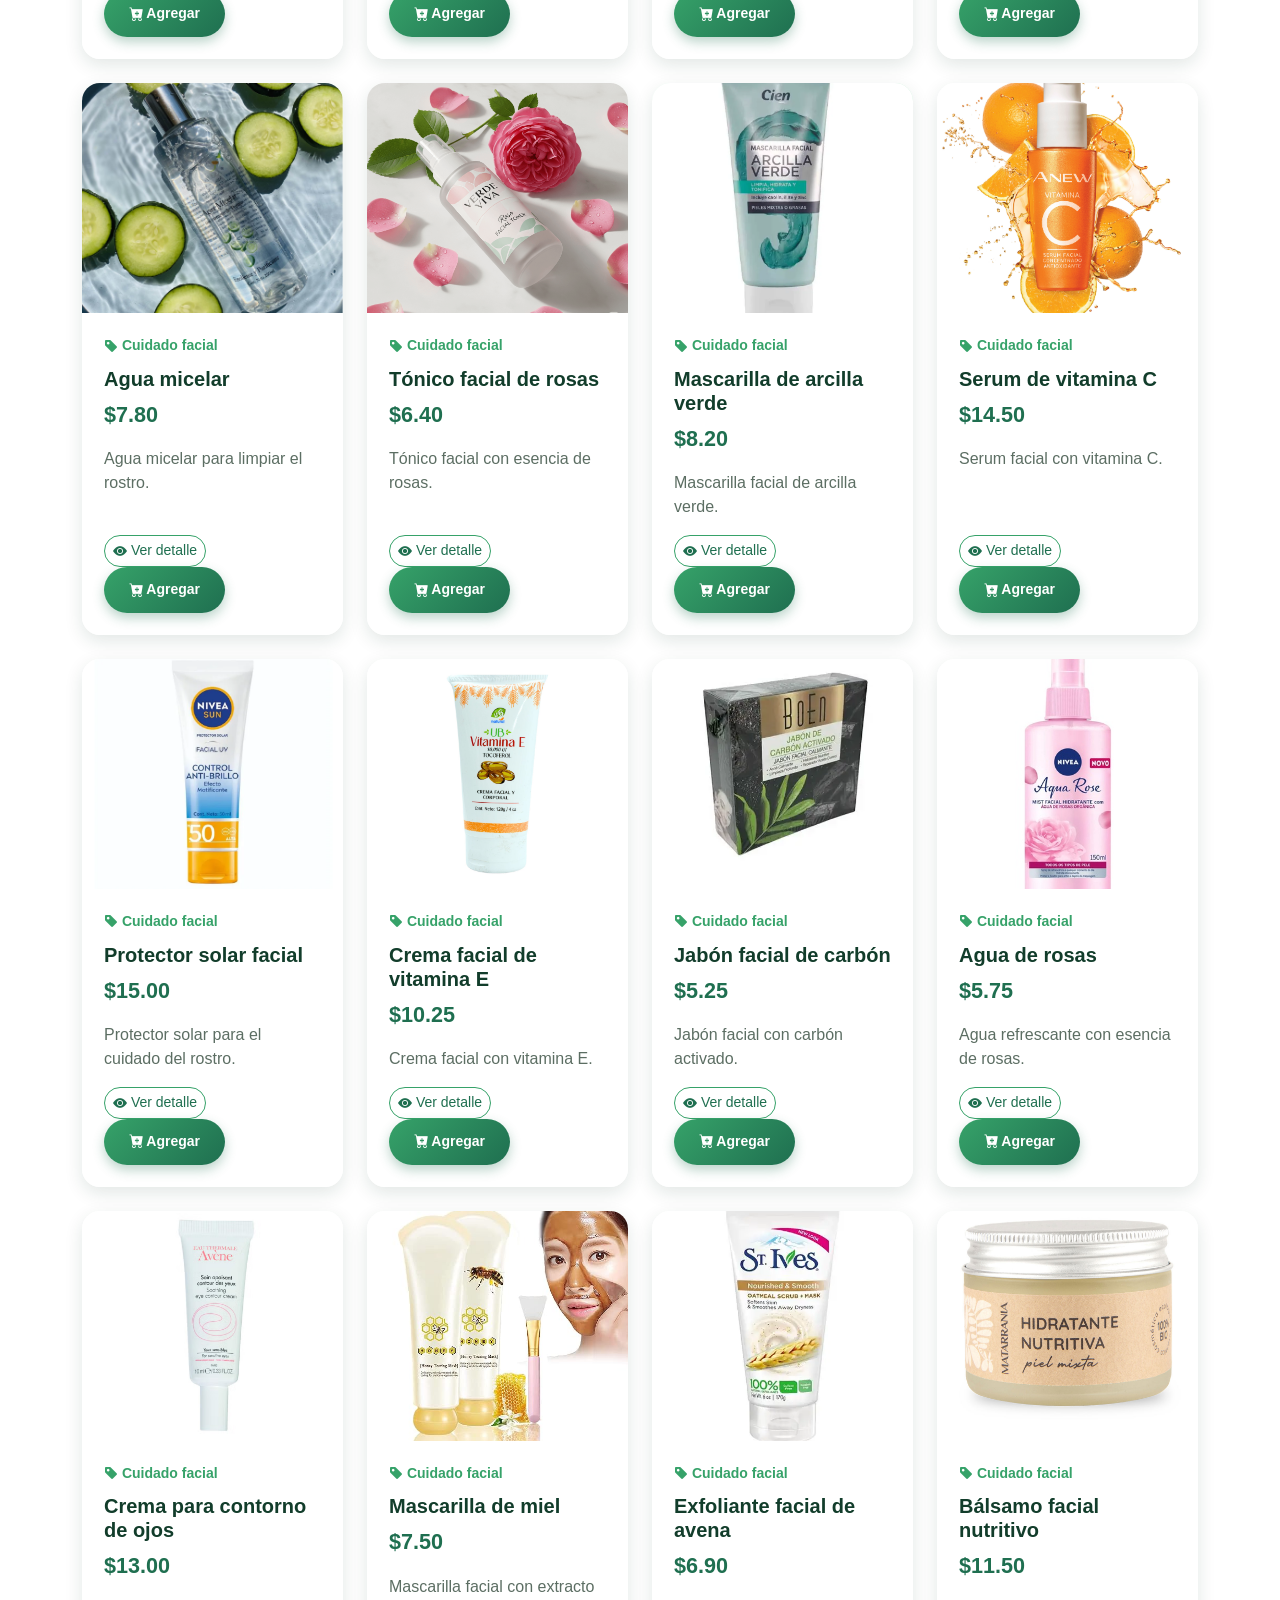
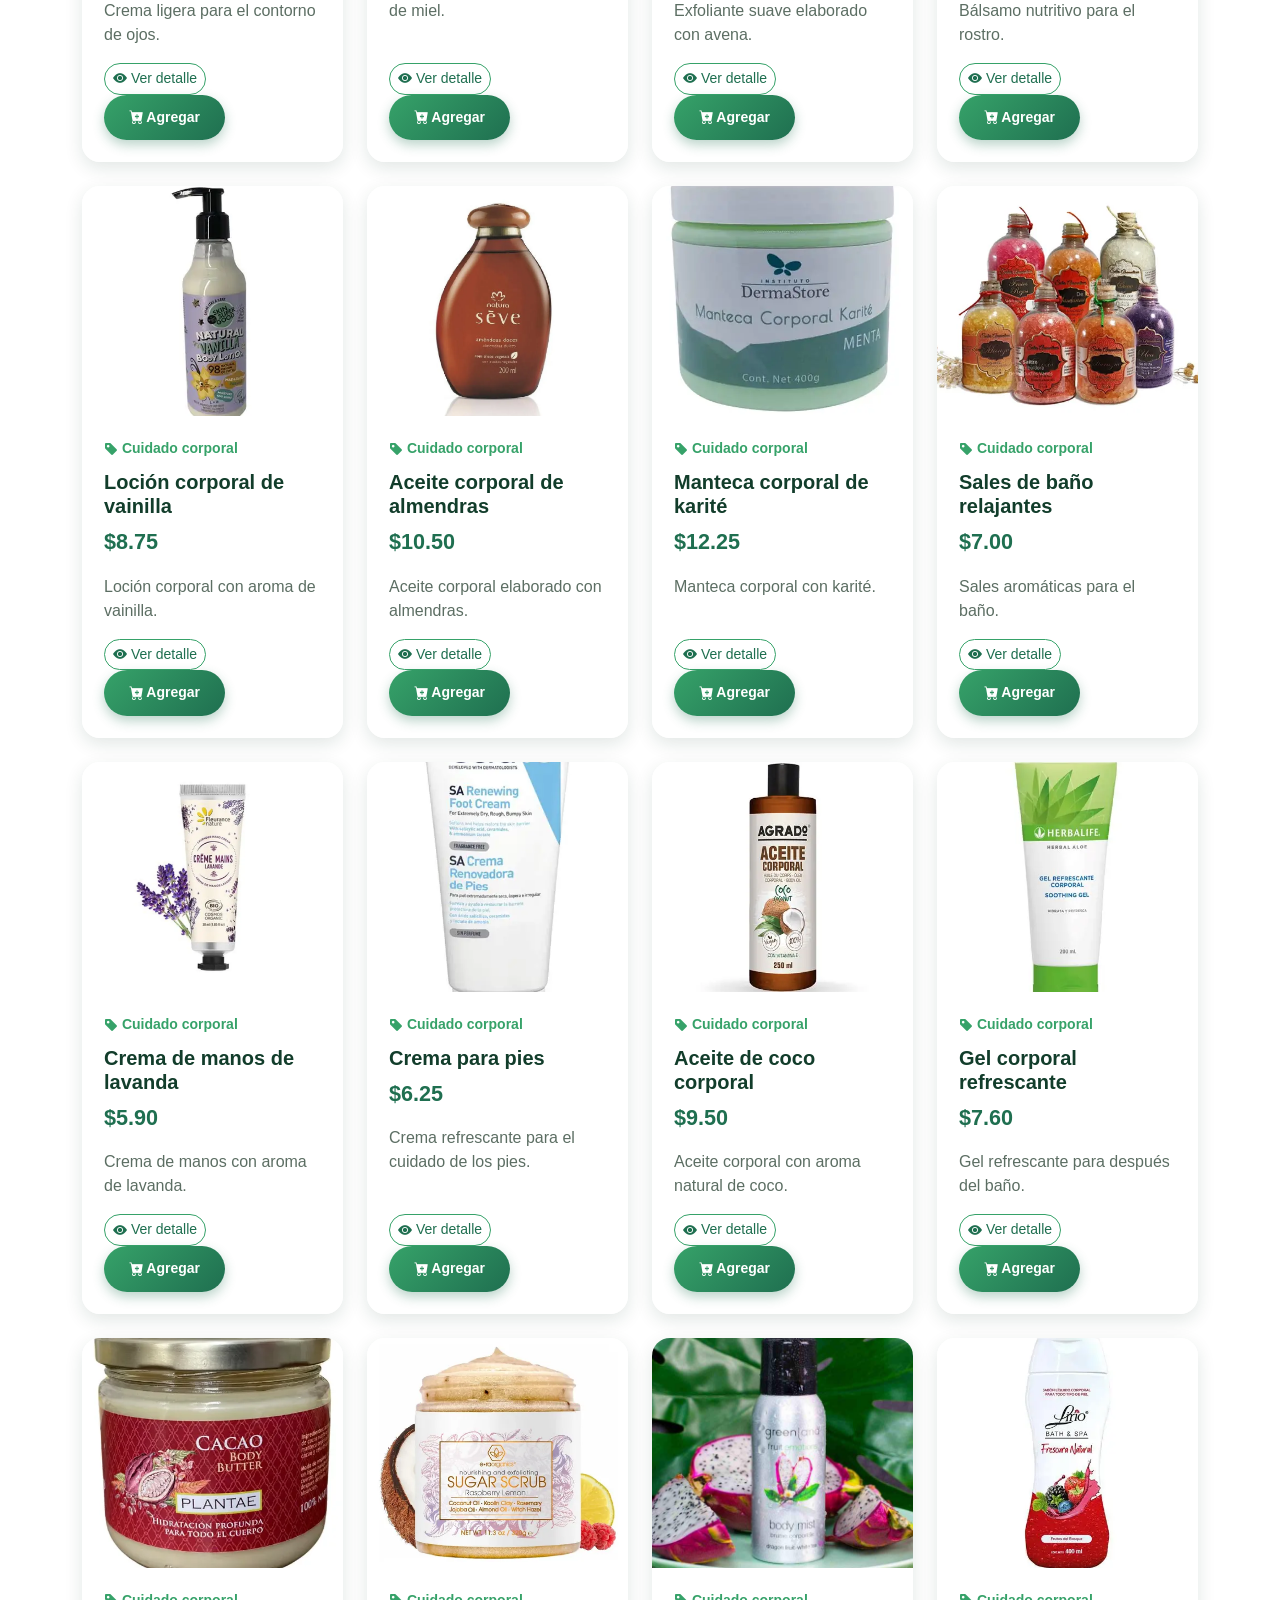
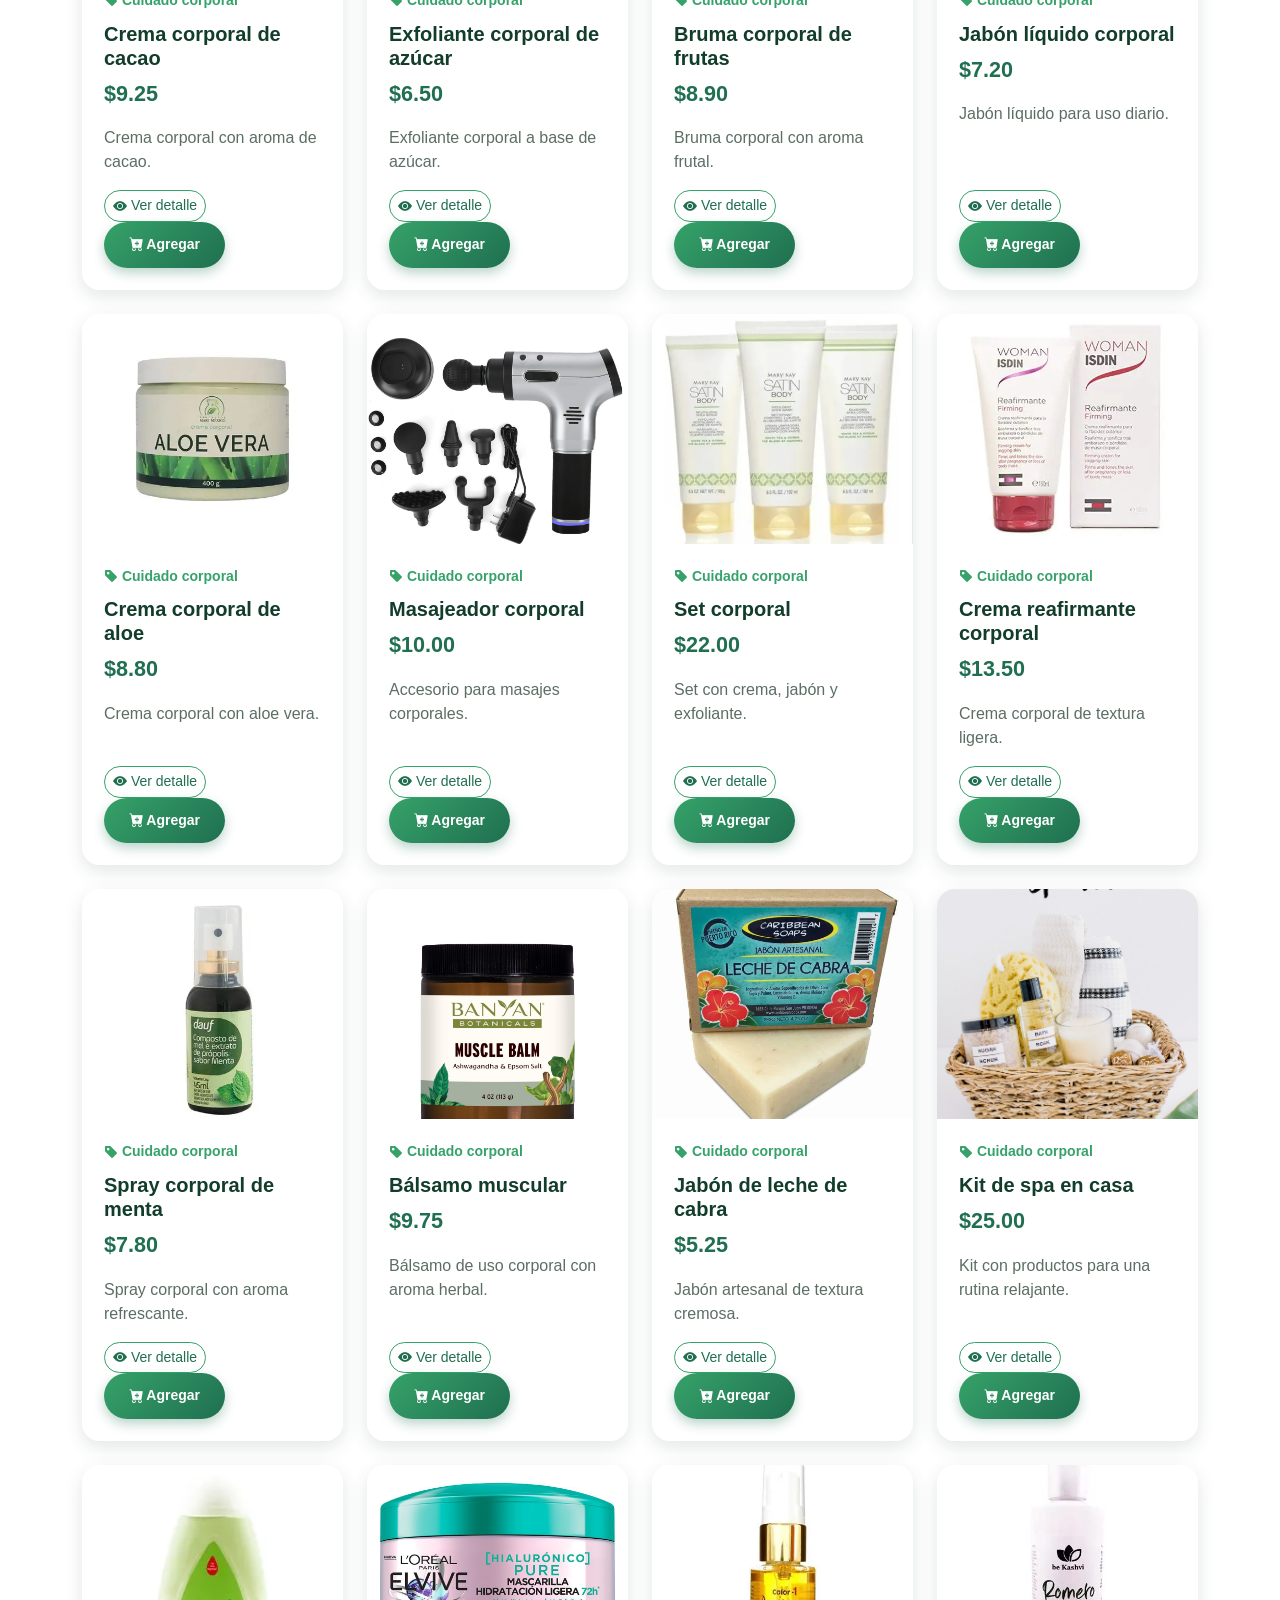
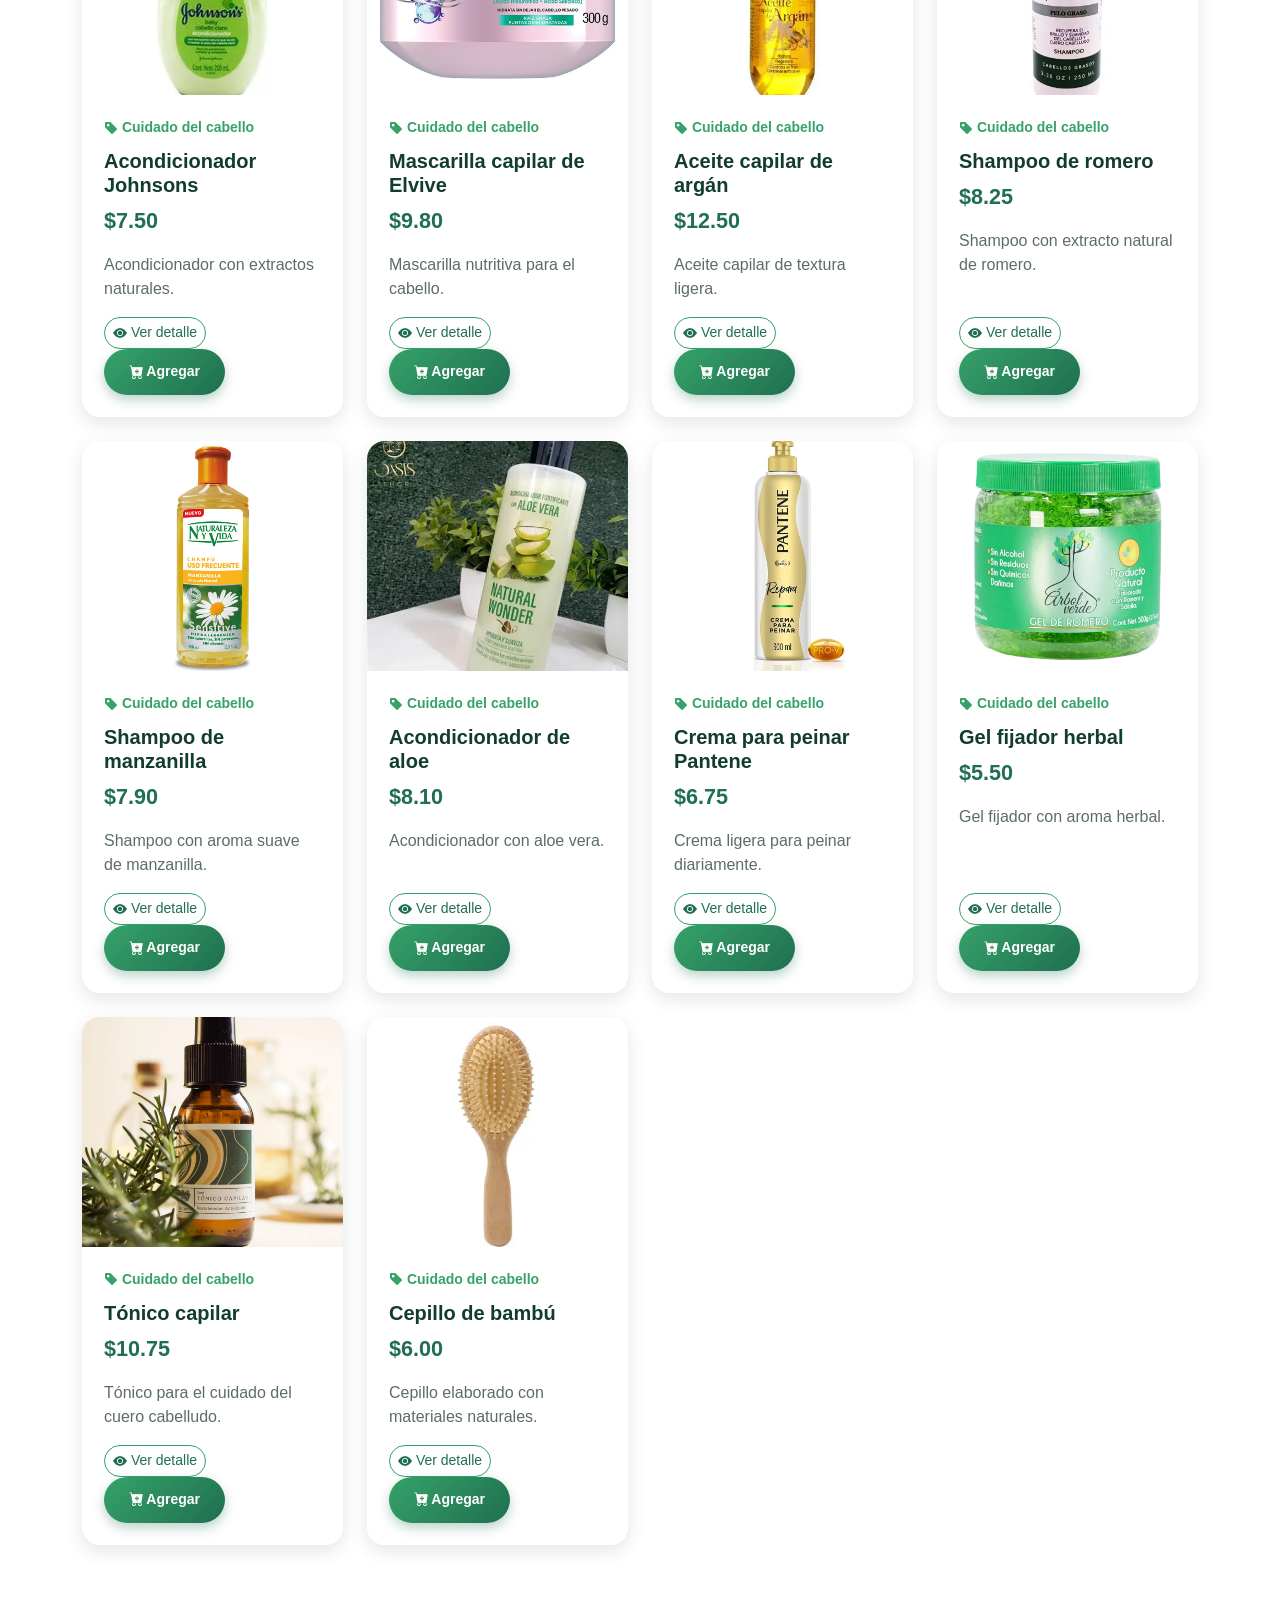
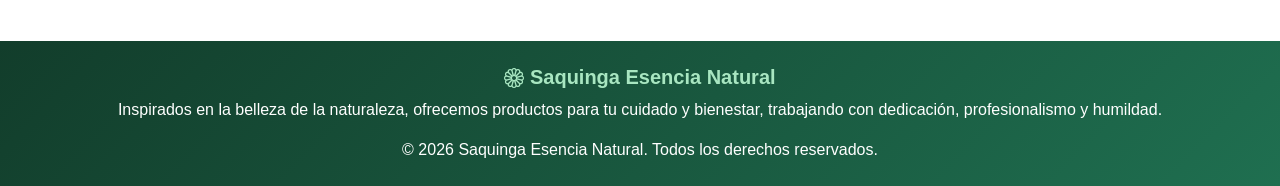
<file: productos.html>
<!DOCTYPE html>
<html lang="es">

<head>
    <meta charset="UTF-8">
    <meta name="viewport" content="width=device-width, initial-scale=1.0">

    <meta 
        name="description"
        content="Catálogo de productos de Saquinga Esencia Natural."
    >

    <title>Productos | Esencia Natural</title>

    <!-- Bootstrap CSS -->
    <link 
        href="https://cdn.jsdelivr.net/npm/bootstrap@5.3.3/dist/css/bootstrap.min.css"
        rel="stylesheet"
    >

    <!-- Bootstrap Icons -->
    <link 
        rel="stylesheet"
        href="https://cdn.jsdelivr.net/npm/bootstrap-icons@1.11.3/font/bootstrap-icons.min.css"
    >

    <!-- Estilos propios -->
    <link rel="stylesheet" href="css/styles.css">
</head>

<body class="productos-page">

    <!-- Barra de navegación creada por app.js -->
    <header id="header"></header>

    <main>

        <!-- Encabezado de productos -->
        <section class="productos-banner">

            <div class="container text-center">

                <i class="bi bi-bag-fill"></i>

                <h1>
                    Catálogo de productos
                </h1>

                <p>
                    Encuentra productos para cuidar tu piel,
                    cabello y bienestar.
                </p>

            </div>

        </section>

        <!-- Catálogo -->
        <section class="container py-5">

            <div class="d-flex flex-wrap justify-content-between align-items-center mb-4">

                <div>
                    <span class="section-label">
                        ESENCIA NATURAL
                    </span>

                    <h2 class="mt-2">
                        Nuestros productos
                    </h2>
                </div>

                <select 
                    id="filtro"
                    class="form-select w-auto"
                >
                    <option value="Todos">
                        Todos los productos
                    </option>

                    <option value="Cuidado facial">
                        Cuidado facial
                    </option>

                    <option value="Higiene personal">
                        Higiene personal
                    </option>

                    <option value="Cuidado del cabello">
                        Cuidado del cabello
                    </option>

                    <option value="Perfumería">
                        Perfumería
                    </option>

                    <option value="Cuidado corporal">
                        Cuidado corporal
                    </option>
                </select>

            </div>

            <div 
                id="catalogo"
                class="row g-4"
            >
                <!-- Los productos aparecerán mediante JavaScript -->
            </div>

        </section>

    </main>

    <!-- Pie de página creado por app.js -->
    <footer id="footer"></footer>

    <!-- Bootstrap JavaScript -->
    <script 
        src="https://cdn.jsdelivr.net/npm/bootstrap@5.3.3/dist/js/bootstrap.bundle.min.js">
    </script>

    <!-- Datos de productos -->
    <script src="js/datos.js"></script>

    <!-- Funciones principales -->
    <script src="js/app.js"></script>

    <!-- Mostrar productos y aplicar filtros -->
    <script>
        document.addEventListener("DOMContentLoaded", function () {

            const filtro = document.getElementById("filtro");

            if (
                typeof productos !== "undefined" &&
                typeof mostrarProductos === "function"
            ) {
                mostrarProductos(productos, "catalogo");
            }

            if (!filtro) {
                return;
            }

            filtro.addEventListener("change", function () {

                const categoriaSeleccionada = filtro.value;

                if (categoriaSeleccionada === "Todos") {

                    mostrarProductos(
                        productos,
                        "catalogo"
                    );

                } else {

                    const productosFiltrados = productos.filter(
                        producto =>
                            producto.categoria === categoriaSeleccionada
                    );

                    mostrarProductos(
                        productosFiltrados,
                        "catalogo"
                    );
                }

            });

        });
    </script>

</body>

</html>
</file>
<file: css/styles.css>
/* ================================
   VARIABLES PRINCIPALES
================================ */

:root {
    --verde-oscuro: #123d2b;
    --verde-bosque: #1f6f50;
    --verde: #36a269;
    --verde-menta: #a8e6c1;
    --verde-claro: #e4f7ec;
    --amarillo: #f4c95d;
    --blanco: #ffffff;
    --gris: #f5faf7;
    --texto: #26332c;
}

/* ================================
   CONFIGURACIÓN GENERAL
================================ */

html,
body {
    min-height: 100%;
}

body {
    margin: 0;
    font-family: "Segoe UI", Arial, sans-serif;
    color: var(--texto);

    background:
        linear-gradient(
            rgba(225, 242, 221, 0.84),
            rgba(170, 211, 178, 0.88)
        ),
        url("../img/palmeras.jpg");

    background-size: cover;
    background-position: center;
    background-repeat: no-repeat;
    background-attachment: fixed;
}

/* Las páginas mantienen el fondo de palmeras */

.inicio-page,
.productos-page,
.nosotros-page,
.contacto-page {
    min-height: 100vh;
}

/* Las secciones permiten ver el fondo */

main {
    background-color: transparent;
}

/* ================================
   ICONOS
================================ */

.bi {
    display: inline-block;
    vertical-align: middle;
}

/* ================================
   BARRA DE NAVEGACIÓN
================================ */

.navbar {
    padding: 14px 0;

    background: linear-gradient(
        90deg,
        var(--verde-oscuro),
        var(--verde-bosque)
    ) !important;

    box-shadow: 0 4px 15px rgba(18, 61, 43, 0.25);
}

.navbar-brand {
    color: var(--blanco) !important;
    font-size: 1.35rem;
    font-weight: bold;
    letter-spacing: 0.5px;
}

.navbar-brand i {
    color: var(--amarillo);
    margin-right: 6px;
}

.nav-link {
    display: flex;
    align-items: center;
    gap: 6px;

    color: var(--blanco) !important;
    font-weight: 500;
    margin-left: 12px;
    padding: 8px 14px !important;
    border-radius: 20px;
    transition: 0.3s ease;
}

.nav-link:hover {
    color: var(--verde-oscuro) !important;
    background-color: var(--verde-menta);
    transform: translateY(-2px);
}

.navbar-toggler {
    border-color: var(--verde-menta);
}

.navbar-toggler:focus {
    box-shadow: 0 0 0 0.2rem rgba(168, 230, 193, 0.35);
}

.navbar-toggler-icon {
    filter: brightness(0) invert(1);
}

/* ================================
   PORTADA PRINCIPAL
================================ */

.hero {
    min-height: 520px;
    display: flex;
    align-items: center;
    position: relative;
    overflow: hidden;

    background:
        linear-gradient(
            135deg,
            rgba(18, 61, 43, 0.90),
            rgba(54, 162, 105, 0.78)
        );

    color: var(--blanco);
}

.hero::after {
    content: "";

    position: absolute;
    width: 350px;
    height: 350px;
    right: -100px;
    bottom: -120px;

    border-radius: 50%;
    background-color: rgba(168, 230, 193, 0.18);
}

.hero h1 {
    color: var(--blanco);
    font-size: clamp(2.8rem, 6vw, 5rem);
    font-weight: 800;
    margin-bottom: 20px;
}

.hero p {
    color: var(--verde-menta);
}

.hero-art {
    position: relative;
    z-index: 1;
    animation: flotar 3s ease-in-out infinite;
    filter: drop-shadow(0 10px 12px rgba(0, 0, 0, 0.25));
}

.hero-art img {
    max-height: 390px;
    object-fit: cover;
}

@keyframes flotar {
    0%, 100% {
        transform: translateY(0);
    }

    50% {
        transform: translateY(-15px);
    }
}

/* ================================
   BOTONES
================================ */

.btn-natural {
    padding: 12px 25px;
    border: none;
    border-radius: 30px;

    background: linear-gradient(
        135deg,
        var(--verde),
        var(--verde-bosque)
    );

    color: var(--blanco);
    font-weight: bold;
    box-shadow: 0 5px 12px rgba(31, 111, 80, 0.3);
    transition: 0.3s ease;
}

.btn-natural:hover {
    color: var(--blanco);
    transform: translateY(-3px);

    background: linear-gradient(
        135deg,
        var(--verde-bosque),
        var(--verde-oscuro)
    );

    box-shadow: 0 8px 18px rgba(18, 61, 43, 0.35);
}

.btn-outline-success {
    border-color: var(--verde);
    color: var(--verde-bosque);
    border-radius: 25px;
}

.btn-outline-success:hover {
    background-color: var(--verde);
    border-color: var(--verde);
    color: var(--blanco);
}

/* ================================
   TÍTULOS
================================ */

h1,
h2,
h3,
h4,
h5 {
    color: var(--verde-oscuro);
    font-weight: 700;
}

/* ================================
   TARJETAS
================================ */

.card {
    height: 100%;
    overflow: hidden;

    border: none;
    border-radius: 18px;

    background-color: rgba(255, 255, 255, 0.95);
    box-shadow: 0 6px 18px rgba(18, 61, 43, 0.12);
    transition: 0.3s ease;
}

.card:hover {
    transform: translateY(-8px);
    box-shadow: 0 14px 30px rgba(18, 61, 43, 0.20);
}

.card-img-top {
    width: 100%;
    height: 230px;
    object-fit: cover;

    background: linear-gradient(
        135deg,
        var(--verde-claro),
        var(--verde-menta)
    );
}

.card-body {
    padding: 22px;
}

.card h5 {
    color: var(--verde-oscuro);
    margin-top: 10px;
}

.card small {
    color: var(--verde);
    font-weight: bold;
}

.card-text {
    color: #5c6e63;
}

.price {
    color: var(--verde-bosque);
    font-size: 1.35rem;
    font-weight: bold;
}

/* ================================
   CATEGORÍAS
================================ */

.category {
    display: block;
    min-height: 130px;
    padding: 35px 15px;

    text-align: center;
    text-decoration: none;

    color: var(--verde-oscuro);
    background: linear-gradient(
        145deg,
        var(--verde-claro),
        var(--verde-menta)
    );

    border: 2px solid transparent;
    border-radius: 20px;

    font-size: 1.05rem;
    font-weight: bold;

    box-shadow: 0 5px 14px rgba(31, 111, 80, 0.12);
    transition: 0.3s ease;
}

.category i {
    display: inline-block;
    margin-bottom: 10px;
    color: var(--verde);
    font-size: 2rem;
}

.category:hover {
    color: var(--blanco);

    background: linear-gradient(
        135deg,
        var(--verde),
        var(--verde-oscuro)
    );

    border-color: var(--verde-menta);
    transform: translateY(-8px) scale(1.02);
    box-shadow: 0 12px 25px rgba(31, 111, 80, 0.25);
}

.category:hover i {
    color: var(--amarillo);
}

/* ================================
   FORMULARIOS
================================ */

.form-control,
.form-select {
    padding: 11px 14px;
    border: 2px solid #ccebd8;
    border-radius: 12px;
}

.form-control:focus,
.form-select:focus {
    border-color: var(--verde);
    box-shadow: 0 0 0 0.2rem rgba(54, 162, 105, 0.20);
}

/* ================================
   PÁGINA NOSOTROS
================================ */

.about-hero,
.productos-banner,
.contacto-banner {
    padding: 80px 20px;
    color: var(--blanco);

    background:
        linear-gradient(
            135deg,
            rgba(18, 61, 43, 0.92),
            rgba(54, 162, 105, 0.82)
        );
}

.about-hero h1,
.productos-banner h1,
.contacto-banner h1 {
    color: var(--blanco);
    font-size: clamp(2.4rem, 5vw, 4rem);
    font-weight: 800;
}

.about-hero p,
.productos-banner p,
.contacto-banner p {
    color: #d9f7e4;
}

.section-label {
    color: var(--verde);
    font-size: 0.85rem;
    font-weight: bold;
    letter-spacing: 2px;
}

.about-image-box {
    position: relative;
}

.about-image-box img {
    width: 100%;
    height: 390px;
    object-fit: cover;
    border-radius: 20px;
    box-shadow: 0 15px 30px rgba(18, 61, 43, 0.20);
}

.about-floating-card {
    position: absolute;
    left: 25px;
    bottom: 25px;

    display: flex;
    align-items: center;
    gap: 10px;

    padding: 15px 20px;
    border-radius: 15px;

    background-color: var(--blanco);
    color: var(--verde-oscuro);
    font-weight: bold;
    box-shadow: 0 8px 20px rgba(0, 0, 0, 0.18);
}

.about-floating-card i {
    color: #e85d75;
    font-size: 1.4rem;
}

.about-values {
    background: rgba(228, 247, 236, 0.88);
}

.value-card,
.mini-value {
    height: 100%;
    padding: 30px;
    text-align: center;
    border-radius: 22px;
    background-color: rgba(255, 255, 255, 0.95);
    box-shadow: 0 7px 20px rgba(18, 61, 43, 0.10);
    transition: 0.3s ease;
}

.value-card:hover,
.mini-value:hover {
    transform: translateY(-7px);
    box-shadow: 0 14px 28px rgba(18, 61, 43, 0.18);
}

.value-icon {
    width: 75px;
    height: 75px;
    margin: 0 auto 20px;

    display: flex;
    align-items: center;
    justify-content: center;

    border-radius: 50%;
    background: linear-gradient(
        135deg,
        var(--verde-menta),
        var(--verde)
    );

    color: var(--blanco);
    font-size: 2rem;
}

.mini-value i {
    color: var(--verde);
    font-size: 2.5rem;
}

.stat-card {
    padding: 30px 15px;
    border-radius: 20px;

    color: var(--blanco);

    background: linear-gradient(
        135deg,
        var(--verde-oscuro),
        var(--verde)
    );

    box-shadow: 0 8px 20px rgba(18, 61, 43, 0.18);
}

.stat-card i {
    color: var(--amarillo);
    font-size: 2.3rem;
}

.stat-card h3 {
    color: var(--blanco);
    font-size: 2.4rem;
}

.stat-card p {
    margin-bottom: 0;
}

.about-cta {
    padding: 55px 25px;
    border-radius: 25px;
    color: var(--blanco);

    background: linear-gradient(
        135deg,
        var(--verde-oscuro),
        var(--verde-bosque)
    );
}

.about-cta > i {
    color: var(--amarillo);
    font-size: 3.5rem;
}

.about-cta h2 {
    color: var(--blanco);
}

/* ================================
   PÁGINA CONTACTO
================================ */

.contact-info-card {
    position: relative;
    overflow: hidden;

    height: 100%;
    padding: 38px;
    border-radius: 24px;

    color: var(--blanco);

    background: linear-gradient(
        145deg,
        var(--verde-oscuro),
        var(--verde-bosque)
    );

    box-shadow: 0 12px 28px rgba(18, 61, 43, 0.20);
}

.contact-info-card h2,
.contact-info-card h5 {
    color: var(--blanco);
}

.contact-info-card p {
    color: #d9f7e4;
}

.contact-item {
    display: flex;
    align-items: center;
    gap: 15px;
    margin-top: 25px;
}

.contact-icon {
    min-width: 48px;
    height: 48px;

    display: flex;
    align-items: center;
    justify-content: center;

    border-radius: 50%;
    background-color: rgba(255, 255, 255, 0.16);
    color: var(--amarillo);
    font-size: 1.25rem;
}

.contact-form-card {
    height: 100%;
    padding: 38px;
    border-radius: 24px;

    background-color: rgba(255, 255, 255, 0.96);
    border: 1px solid rgba(54, 162, 105, 0.18);
    box-shadow: 0 12px 28px rgba(18, 61, 43, 0.13);
}

.contact-form-card h2 {
    color: var(--verde-oscuro);
}

.btn-contacto {
    padding: 13px 20px;
    border: none;
    border-radius: 12px;

    background: linear-gradient(
        135deg,
        var(--verde),
        var(--verde-bosque)
    );

    color: var(--blanco);
    font-weight: bold;
    transition: 0.3s ease;
}

.btn-contacto:hover {
    color: var(--blanco);
    transform: translateY(-3px);
    box-shadow: 0 8px 18px rgba(18, 61, 43, 0.25);
}

.contacto-final {
    padding: 60px 20px;
    background-color: rgba(255, 255, 255, 0.45);
}

.contacto-final i {
    color: #e85d75;
    font-size: 2.5rem;
}

.contacto-final h2 {
    color: var(--verde-oscuro);
}

/* ================================
   PIE DE PÁGINA
================================ */

.footer {
    padding: 35px 0;

    color: var(--blanco);

    background: linear-gradient(
        135deg,
        var(--verde-oscuro),
        var(--verde-bosque)
    );
}

.footer h5 {
    color: var(--verde-menta);
}

.footer p {
    color: var(--blanco);
}

/* ================================
   WHATSAPP
================================ */

.whatsapp-float {
    position: fixed;
    right: 25px;
    bottom: 25px;
    z-index: 1000;

    width: 58px;
    height: 58px;

    display: flex;
    align-items: center;
    justify-content: center;

    border-radius: 50%;
    background-color: #25d366;
    color: var(--blanco);

    font-size: 1.8rem;
    text-decoration: none;

    box-shadow: 0 5px 15px rgba(0, 0, 0, 0.25);
    transition: 0.3s ease;
}

.whatsapp-float:hover {
    color: var(--blanco);
    transform: scale(1.1);
}

/* ================================
   RESPONSIVE
================================ */

@media (max-width: 768px) {

    .hero {
        min-height: 600px;
        padding: 70px 0;
        text-align: center;
    }

    .hero h1 {
        font-size: 2.8rem;
    }

    .hero-art {
        margin-top: 35px;
    }

    .navbar-nav {
        padding-top: 15px;
    }

    .nav-link {
        justify-content: center;
        margin: 3px 0;
        text-align: center;
    }

    .category {
        min-height: 100px;
        padding: 25px 10px;
    }

    .about-hero,
    .productos-banner,
    .contacto-banner {
        padding: 60px 20px;
    }

    .about-image-box img {
        height: 280px;
    }

    .about-floating-card {
        left: 15px;
        bottom: 15px;
        font-size: 0.9rem;
    }

    .contact-info-card,
    .contact-form-card {
        padding: 28px 22px;
    }

    .whatsapp-float {
        right: 18px;
        bottom: 18px;
    }
}
</file>
